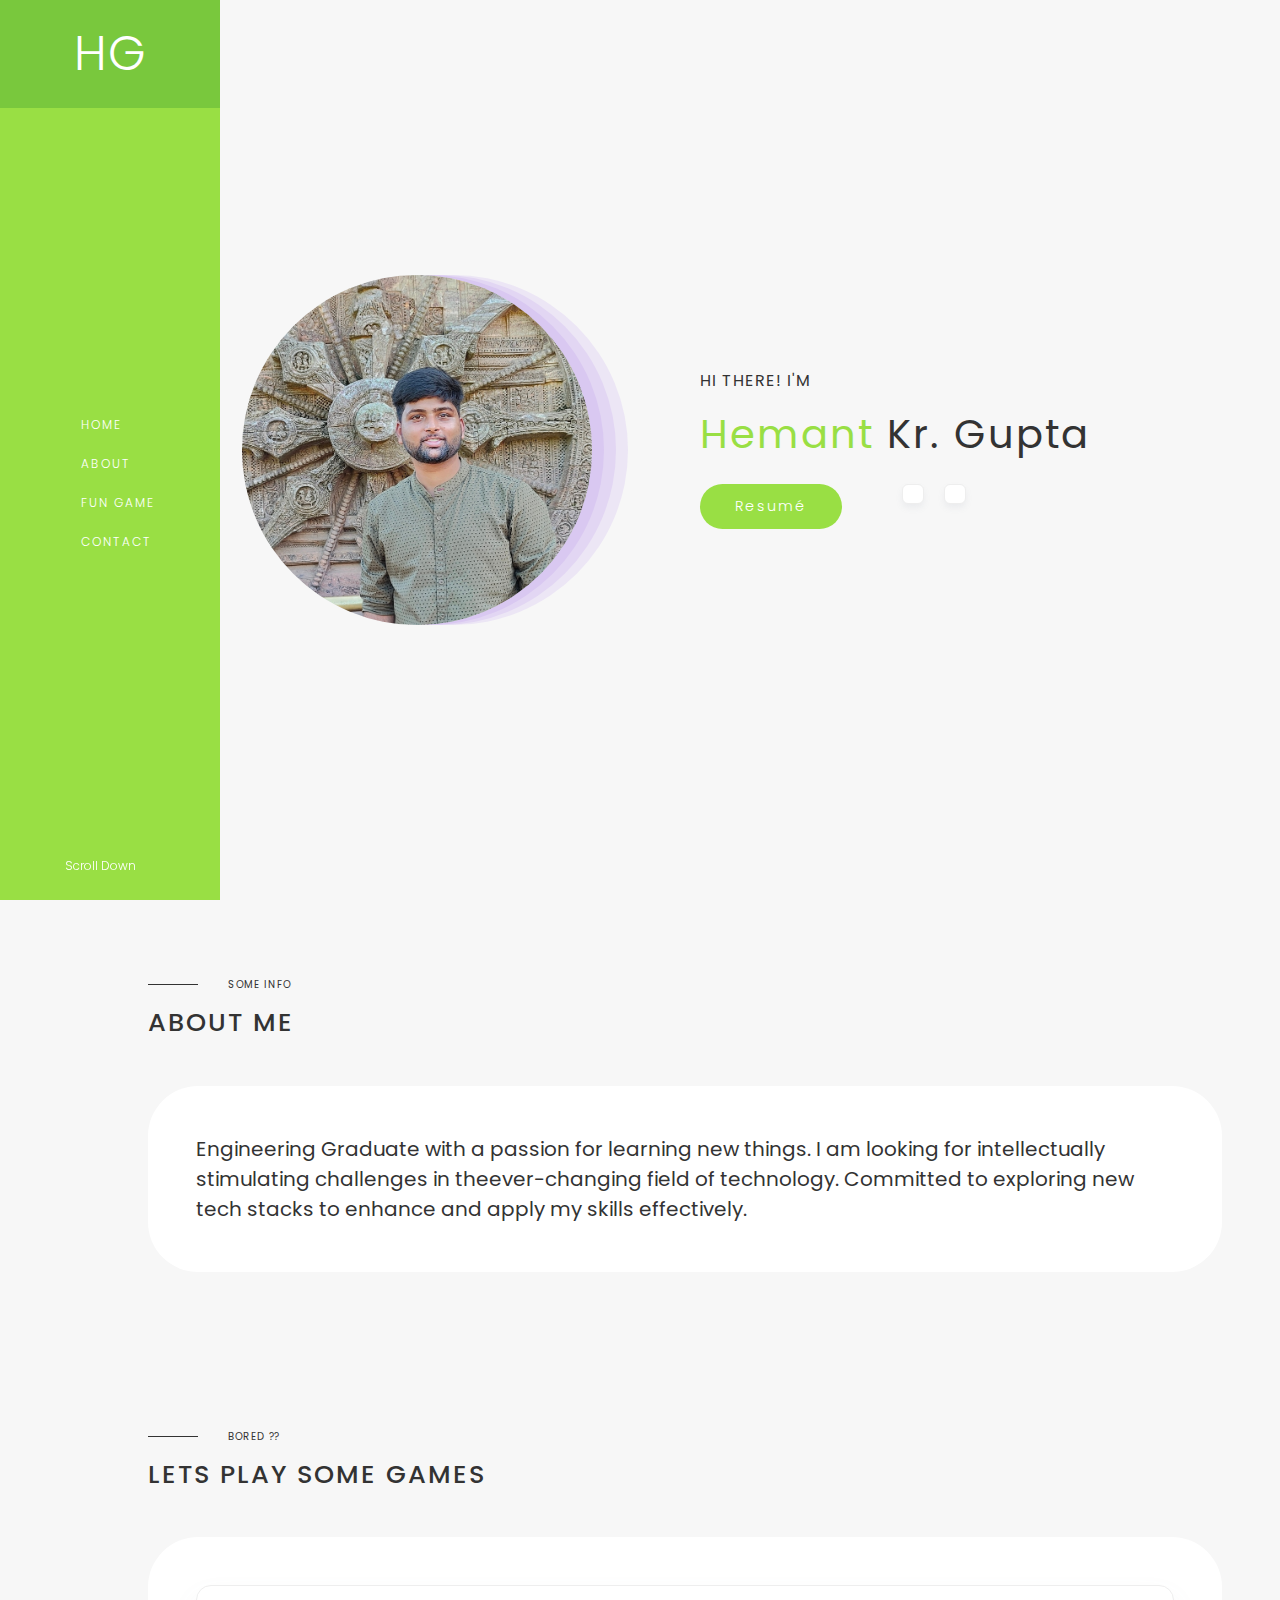
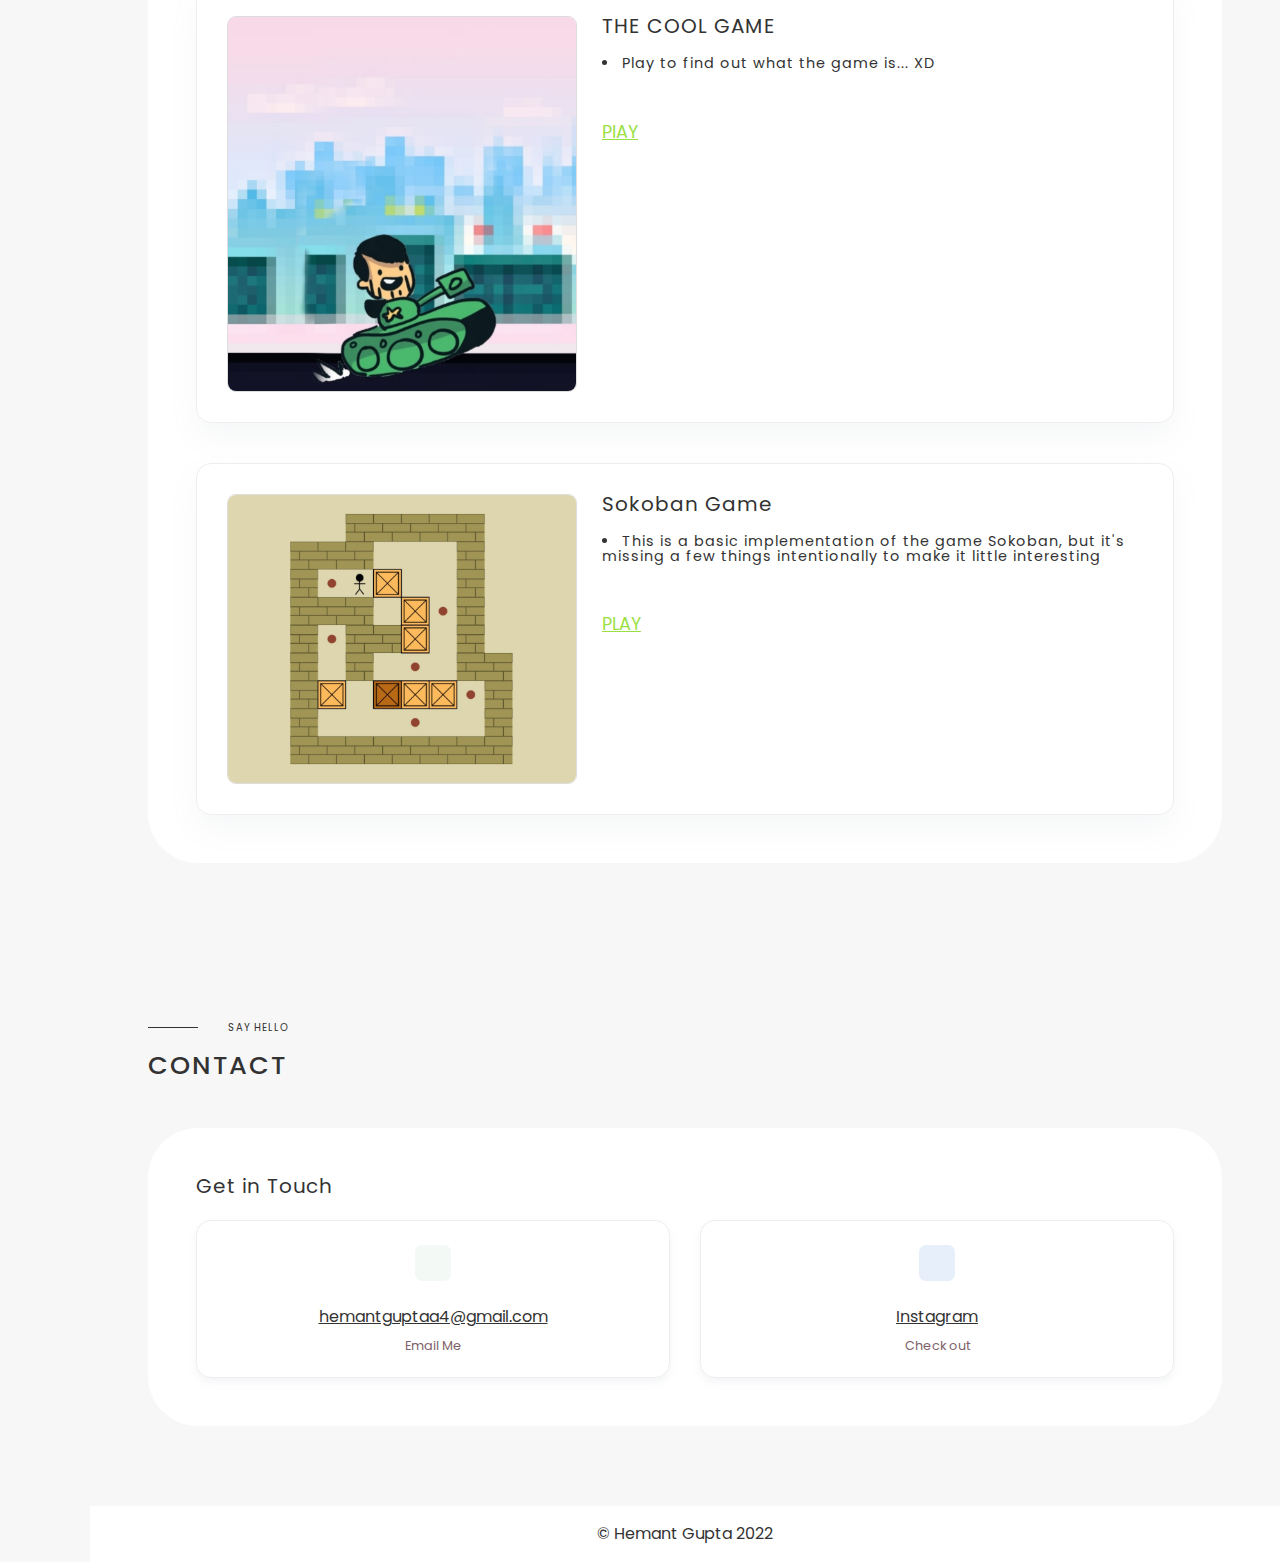
<file: index.html>
<!DOCTYPE html>
<html lang="en">
<head>
    <!-- Global site tag (gtag.js) - Google Analytics -->
    <script async src="https://www.googletagmanager.com/gtag/js?id=UA-177242401-1"></script>
    <script>
      window.dataLayer = window.dataLayer || [];
      function gtag(){dataLayer.push(arguments);}
      gtag('js', new Date());

      gtag('config', 'UA-177242401-1');
    </script>

    <meta charset="UTF-8">
    <meta name="viewport" content="width=device-width, initial-scale=1.0">
    <link rel="icon" href="icom.jpg" type="image/png">
    <title>Hemant's portfolio</title>
    <link href="https://fonts.googleapis.com/css2?family=Poppins:ital,wght@0,300;0,500;1,400&display=swap" rel="stylesheet">
    <link rel="stylesheet" href="https://cdn.lineicons.com/2.0/LineIcons.css">
    <link rel="stylesheet" href="style.css">
</head>

<body>
  <!-- Mobile menu button -->
  <div id="home" class="visuallyHidden"></div>
  <div class="menuButton" id="menuButton" tabindex=0>
    <div class="linesContainer">
      <span></span>
    </div>
  </div>
  <!-- Side menu -->
  <aside class="sideMenu sideMenuShow" id="sideMenu"> 
    <p class="logo"> HG </p>

    <nav>
      <ul class="navBar">
        <li class="homeNav">
          <a href="#home" class="navItem">
            <i class="lni lni-home"></i>
            <span class="navItemName">HOME</span>
          </a>
        </li>
        <li class="aboutNav">
          <a href="#about" class="navItem">
            <i class="lni lni-user"></i>
            <span class="navItemName">ABOUT</span>
          </a>
        </li>
        <li class="worksNav">
          <a href="#works" class="navItem">
            <i class="lni lni-game"></i>
            <span class="navItemName">FUN GAME</span>
          </a>
        </li>
        <li class="contactNav">
          <a href="#contact" class="navItem">
            <i class="lni lni-phone"></i>
            <span class="navItemName">CONTACT</span>
          </a>
        </li>
      </ul>
    </nav>

    <div class="scrollDown" id="scrollDown">
      <i class="lni lni-arrow-down"></i>
      <span class="navItemName scrollDownText">Scroll Down</span>
    </div>
  </aside>

  <!--Beginning of the wrapper -->
  <div class="outerWrapper"> 
    <div class="innerWrapper">
      <!-- Header -->
      <header>
        <div class="heroImageContainer">
          <img src="passport_pic.jpg" alt="A picture of Hemant Gupta">
        </div>
        <div class="heroDescription">
          <p class="greeting">HI THERE! I'M</p>
          <h1><span>Hemant</span> Kr. Gupta</h1>
          <div class="socialsResume">
            <a class="resumeLink" href="Hemant's_Resume_.pdf" alt="Hemant's resumé" target="_blank" rel="noopener noreferrer">Resumé</a>
            <ul class="socialsList">
              <li>
                <a href="https://www.linkedin.com/in/hemant-kumar-gupta/" target="_blank" rel="noopener noreferrer"><i class="lni lni-linkedin-original" aria-label="Link to my LinkedIn page."></i></a>
              </li>
              <li>
                <a href="https://github.com/hemantgupta4" target="_blank" rel="noopener noreferrer"><i class="lni lni-github-original" aria-label="Link to my GitHub page."></i></a>
              </li>
             
            </ul>
          </div>
        </div>
      </header>
      <!-- Beginning of Main -->
      <main>
        <!-- About Section -->
        <section class="aboutSection" id="about">
          <div class="sectionHead">
            <span>SOME INFO</span>
            <h2>ABOUT ME</h2>
          </div>
          
          <article class="aboutContainer sectionContainer">
            <p>Engineering Graduate with a passion for learning new things. I am looking for intellectually stimulating challenges in theever-changing field of technology. Committed to exploring new tech stacks to enhance and apply my skills effectively.</p>
          </article>
        </section>

<!-- Works Section -->
<section class="worksSection" id="works">
    <div class="sectionHead">
      <span>Bored ??</span>
      <h2>LETS PLAY SOME GAMES</h2>
    </div>

    <div class="worksContainer sectionContainer">

      <article class="workBox">
        <div class="workImageContainer">
          <img src="game.jpg" alt="THE COOL GAME">
        </div>
        <div class="workDescribeContainer">
          <h3>THE COOL GAME</h3>
          
          <ul>
            <h1></h1>
            <h1></h1>
            <li>Play to find out what the game is...  XD</li>
            <h1></h1>
          </ul>
          <div class="workLinks">
            <a href="cool_game/index.html" class="liveLink" target="_blank" rel="noopener noreferrer">PlAY</a>
            
          </div>
        </div>
      </article>

      <article class="workBox">
        <div class="workImageContainer">
          <img src="game2.jpg" alt="Sokoban Game">
        </div>
        <div class="workDescribeContainer">
          <h3>Sokoban Game</h3>
          
          <ul>
           
            <h1></h1>
            <li>This is a basic implementation of the game Sokoban, but it's missing a few things intentionally to make it little interesting</li>
           <h1></h1>
          </ul>
          <div class="workLinks">

            <a href="cool_game/game.html" class="Sokoban Game" target="_blank">PLAY</a>
            
          </div>
        </div>
      </article>

      

    </div>
  </section>

        <!-- Contact Section -->
        <section class="contactSection" id="contact">
          <div class="sectionHead">
            <span>SAY HELLO</span>
            <h2>CONTACT</h2>
          </div>

          <div class="contactContainer sectionContainer">
            <h3>Get in Touch</h3>
            <div class="contactTypes">
              <div class="flexContainer">
                <div class="typeBox">
                  <i class="lni lni-envelope"></i>
                  <a href="mailto:hemantguptaa4@gmail.com">hemantguptaa4@gmail.com</a>
                  <p>Email Me</p>
                </div>
              </div>
              <div class="flexContainer">
                <div class="typeBox">
                  <i class="lni lni-instagram"></i>
                  <a href="https://instagram.com/sight_o_phobic?igshid=ZDdkNTZiNTM= " target="_blank" rel="noopener noreferrer">Instagram</a>
                  <p>Check out</p>
                </div>
              </div>
            </div>
          </div> 

        </section>
      </main> <!-- End of Main -->
    </div>
    <!-- Footer -->
    <footer>
      <p>&copy; Hemant Gupta 2022</p>
    </footer>
   
  </div> <!-- End of the wrapper -->
  <script src="https://code.jquery.com/jquery-3.5.1.js" integrity="sha256-QWo7LDvxbWT2tbbQ97B53yJnYU3WhH/C8ycbRAkjPDc=" crossorigin="anonymous"></script>
  <script type="text/javascript" src="index.js"></script>
</body>
</html>
</file>
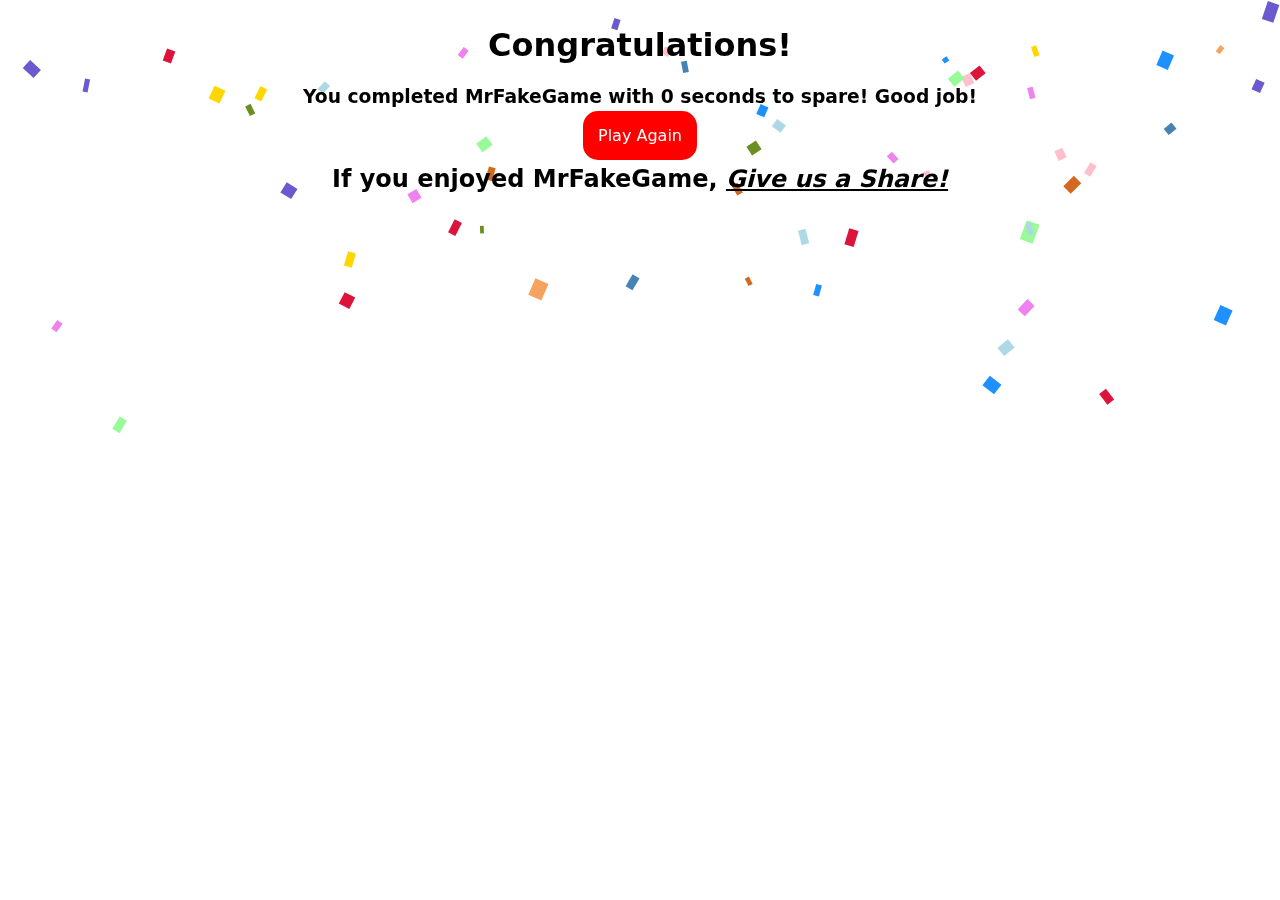
<file: cool_game/celebrate.html>
<!DOCTYPE html>
<html lang="en">

<head>
	<meta charset="UTF-8">
	<title>Success!</title>
	<style>
		body {
			margin: 0px;
			padding: 0px;
		}

		.overlay {
			position: absolute;
			left: 5px;
			right: 5px;
			top: 5px;
			padding: 0px;
			margin: 0px;
			text-align: center;
			font-family: '.Aqua Kana', system-ui, sans-serif;
			z-index: 100;
		}

		.play-again-btn {
			background-color: red;
			padding: 15px;
			color: white;
			border-radius: 15px;
			text-decoration: none;
		}

	</style>
	<script>
		var maxParticleCount = 150;
		var particleSpeed = 5;
		var startConfetti;
		var stopConfetti;
		var toggleConfetti;
		var removeConfetti;

		(function() {
			startConfetti = startConfettiInner;
			stopConfetti = stopConfettiInner;
			toggleConfetti = toggleConfettiInner;
			removeConfetti = removeConfettiInner;
			var colors = ["DodgerBlue", "OliveDrab", "Gold", "Pink", "SlateBlue", "LightBlue", "Violet", "PaleGreen", "SteelBlue", "SandyBrown", "Chocolate", "Crimson"]
			var streamingConfetti = false;
			var animationTimer = null;
			var particles = [];
			var waveAngle = 0;

			function resetParticle(particle, width, height) {
				particle.color = colors[(Math.random() * colors.length) | 0];
				particle.x = Math.random() * width;
				particle.y = Math.random() * height - height;
				particle.diameter = Math.random() * 10 + 5;
				particle.tilt = Math.random() * 10 - 10;
				particle.tiltAngleIncrement = Math.random() * 0.07 + 0.05;
				particle.tiltAngle = 0;
				return particle;
			}

			function startConfettiInner() {
				var width = window.innerWidth;
				var height = window.innerHeight;
				window.requestAnimFrame = (function() {
					return window.requestAnimationFrame ||
						window.webkitRequestAnimationFrame ||
						window.mozRequestAnimationFrame ||
						window.oRequestAnimationFrame ||
						window.msRequestAnimationFrame ||
						function(callback) {
							return window.setTimeout(callback, 16.6666667);
						};
				})();
				var canvas = document.getElementById("confetti-canvas");
				if (canvas === null) {
					canvas = document.createElement("canvas");
					canvas.setAttribute("id", "confetti-canvas");
					canvas.setAttribute("style", "display:block;z-index:999999;pointer-events:none");
					document.body.appendChild(canvas);
					canvas.width = width;
					canvas.height = height;
					window.addEventListener("resize", function() {
						canvas.width = window.innerWidth;
						canvas.height = window.innerHeight;
					}, true);
				}
				var context = canvas.getContext("2d");
				while (particles.length < maxParticleCount)
					particles.push(resetParticle({}, width, height));
				streamingConfetti = true;
				if (animationTimer === null) {
					(function runAnimation() {
						context.clearRect(0, 0, window.innerWidth, window.innerHeight);
						if (particles.length === 0)
							animationTimer = null;
						else {
							updateParticles();
							drawParticles(context);
							animationTimer = requestAnimFrame(runAnimation);
						}
					})();
				}
			}

			function stopConfettiInner() {
				streamingConfetti = false;
			}

			function removeConfettiInner() {
				stopConfetti();
				particles = [];
			}

			function toggleConfettiInner() {
				if (streamingConfetti)
					stopConfettiInner();
				else
					startConfettiInner();
			}

			function drawParticles(context) {
				var particle;
				var x;
				for (var i = 0; i < particles.length; i++) {
					particle = particles[i];
					context.beginPath();
					context.lineWidth = particle.diameter;
					context.strokeStyle = particle.color;
					x = particle.x + particle.tilt;
					context.moveTo(x + particle.diameter / 2, particle.y);
					context.lineTo(x, particle.y + particle.tilt + particle.diameter / 2);
					context.stroke();
				}
			}

			function updateParticles() {
				var width = window.innerWidth;
				var height = window.innerHeight;
				var particle;
				waveAngle += 0.01;
				for (var i = 0; i < particles.length; i++) {
					particle = particles[i];
					if (!streamingConfetti && particle.y < -15)
						particle.y = height + 100;
					else {
						particle.tiltAngle += particle.tiltAngleIncrement;
						particle.x += Math.sin(waveAngle);
						particle.y += (Math.cos(waveAngle) + particle.diameter + particleSpeed) * 0.5;
						particle.tilt = Math.sin(particle.tiltAngle) * 15;
					}
					if (particle.x > width + 20 || particle.x < -20 || particle.y > height) {
						if (streamingConfetti && particles.length <= maxParticleCount)
							resetParticle(particle, width, height);
						else {
							particles.splice(i, 1);
							i--;
						}
					}
				}
			}
		})();

	</script>
</head>

<body>
	<div class="overlay">
		<h1>Congratulations!</h1>
		<h3>You completed MrFakeGame with <span id="seconds">0</span> seconds to spare! Good job!</h3>
		<a href="./" class="play-again-btn">Play Again</a>
		<h2>If you enjoyed MrFakeGame, <u><i>Give us a Share!</i></u></h2>
		<script>
			function getParameterByName(name, url = window.location.href) {
				name = name.replace(/[\[\]]/g, '\\$&');
				var regex = new RegExp('[?&]' + name + '(=([^&#]*)|&|#|$)'),
					results = regex.exec(url);
				if (!results) return null;
				if (!results[2]) return '';
				return decodeURIComponent(results[2].replace(/\+/g, ' '));
			}
			window.onload = function() {
				document.getElementById('seconds').innerHTML = Number(getParameterByName('s'));
				startConfetti();
			}

		</script>
	</div>
</body>

</html>
</file>
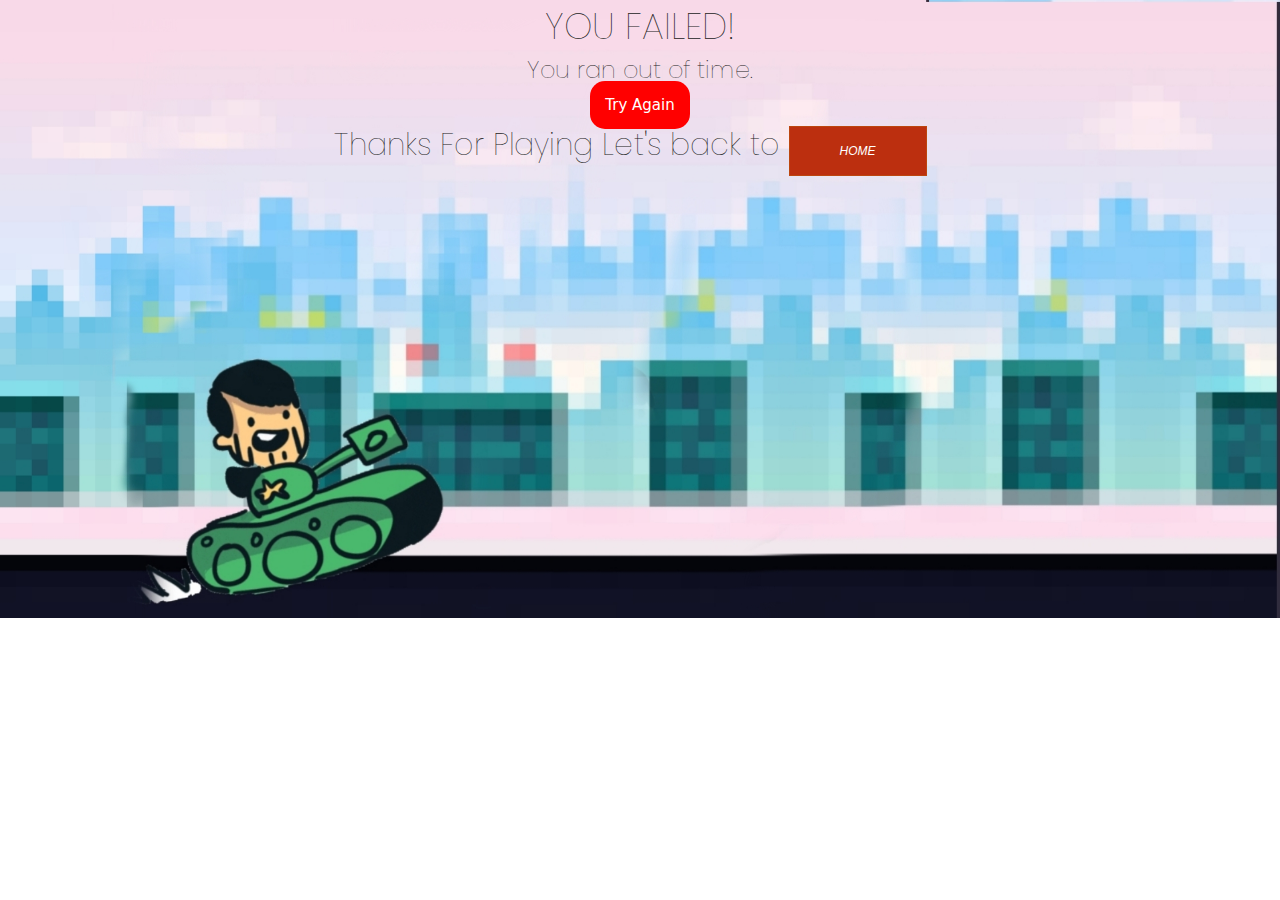
<file: cool_game/fail.html>
<!DOCTYPE html>
<html lang="en">

<head>
	<meta charset="UTF-8">
	<title>YOU FAILED!</title>
	<link rel="icon" href="dot.jpg" type="image/png">
  <link rel="stylesheet" href="bootstrap.css">
  <link rel="stylesheet" href="style.css">
	<style>
		body {
			background-image: url(bg.jpg);
            background-repeat: no-repeat;
            background-size: cover;
			margin: 0px;
			padding: 0px;
		}

		.overlay {
			position: absolute;
			left: 5px;
			right: 5px;
			top: 5px;
			padding: 0px;
			margin: 0px;
			text-align: center;
			font-family: '.Aqua Kana', system-ui, sans-serif;
			z-index: 100;
		}

		.play-again-btn {
			background-color: red;
			padding: 15px;
			color: white;
			border-radius: 15px;
			text-decoration: none;
		}

	</style>
</head>

<body>
	<div class="overlay">
		<h1>YOU FAILED!</h1>
		<h1></h1>
		<h3>You ran out of time.</h3>
		<h1></h1>
		<a href="./" class="play-again-btn">Try Again</a>
		<h1></h1>
		<h2>Thanks For Playing Let's back to <u><i><a class="primary_btn mr-20" href="../index.html">HOME</a></i></u></h2>
	</div>
</body>

</html>
</file>
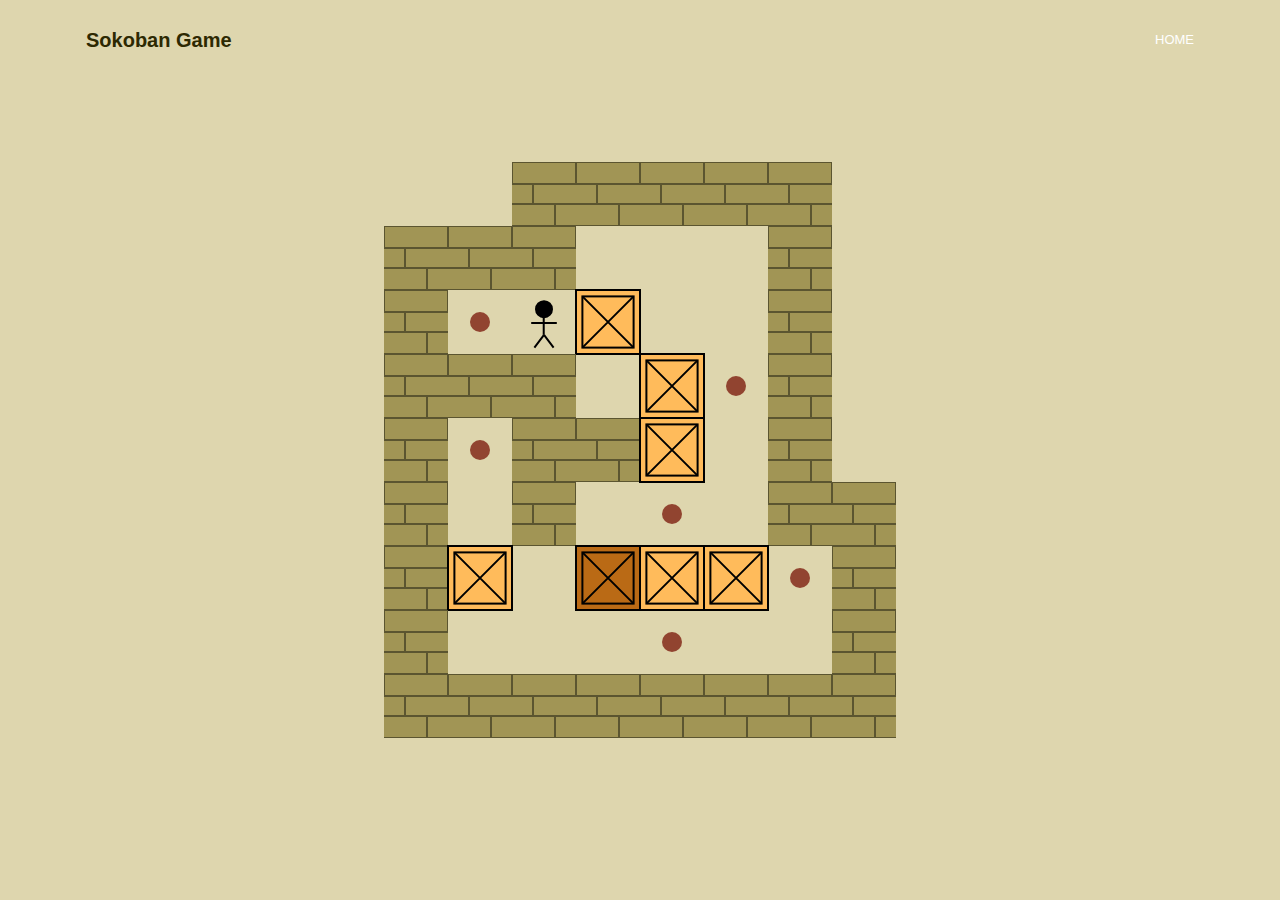
<file: cool_game/game.html>
<!DOCTYPE html>
<html>
<head>
  <title>Sokoban Game</title>
  <meta charset="UTF-8">
  <link rel="icon" href="../game2.jpg" type="image/png">
  <link rel="stylesheet" href="bootstrap.css">
  <link rel="stylesheet" href="style.css">
  <style>
  html, body {
    height: 100%;
    margin: 0;
  }

  body {
    background: #ded6ae;
    display: flex;
    align-items: center;
    justify-content: center;
  }
  </style>
</head>
<body>
    <header class="header_area">
        <div class="main_menu">
          <div class="container">
            <nav class="navbar navbar-expand-lg navbar-light">
              <div class="container">
                <a class="navbar-brand logo_h" href="index.html" style="color:rgb(45, 41, 2);font-size:20px;font-weight:bold;">Sokoban Game</a>
                <button class="navbar-toggler" type="button" data-toggle="collapse" data-target="#navbarSupportedContent" aria-controls="navbarSupportedContent" aria-expanded="false" aria-label="Toggle navigation">
                  <span class="icon-bar"></span>
                  <span class="icon-bar"></span>
                  <span class="icon-bar"></span>
                </button>
                <div class="collapse navbar-collapse offset" id="navbarSupportedContent">
                  <ul class="nav navbar-nav menu_nav ml-auto">
                    
                    <li class="nav-item"><a class="nav-link" href="../index.html">HOME</a></li>
                    
                  </ul>
                </div>
              </div>
            </nav>
          </div>
        </div>
      </header>
<canvas width="400" height="400" id="game"></canvas>
<script>
const canvas = document.getElementById('game');
const context = canvas.getContext('2d');

const grid = 64;

// create a new canvas and draw the wall image. then we can use this
// canvas to draw the images later on
const wallCanvas = document.createElement('canvas');
const wallCtx = wallCanvas.getContext('2d');
wallCanvas.width = wallCanvas.height = grid;

wallCtx.fillStyle = '#5b5530';
wallCtx.fillRect(0, 0, grid, grid);
wallCtx.fillStyle = '#a19555';

// 1st row brick
wallCtx.fillRect(1, 1, grid - 2, 20);

// 2nd row bricks
wallCtx.fillRect(0, 23, 20, 18);
wallCtx.fillRect(22, 23, 42, 18);

// 3rd row bricks
wallCtx.fillRect(0, 43, 42, 20);
wallCtx.fillRect(44, 43, 20, 20);

// the direction to move the player each frame. we'll use change in
// direction so "row: 1" means move down 1 row, "row: -1" means move
// up one row, etc.
let playerDir = { row: 0, col: 0 };
let playerPos = { row: 0, col: 0 };  // player position in the 2d array
let rAF = null;  // keep track of the animation frame so we can cancel it
let width = 0;  // find the largest row and use that as the game width

// create a mapping of object types using the sok file format
// @see http://www.sokobano.de/wiki/index.php?title=Level_format
const types = {
  wall: '#',
  player: '@',
  playerOnGoal: '+',
  block: '$',
  blockOnGoal: '*',
  goal: '.',
  empty: ' '
};

// a sokoban level using the sok file format
const level1 = `
  #####
###   #
#.@$  #
### $.#
#.##$ #
# # . ##
#$ *$$.#
#   .  #
########
`;

// keep track of what is in every cell of the game using a 2d array
const cells = [];

// use each line of the level as the row (remove empty lines)
level1.split('\n')
  .filter(rowData => !!rowData)
  .forEach((rowData, row) => {
    cells[row] = [];

    if (rowData.length > width) {
      width = rowData.length;
    }

    // use each character of the level as the col
    rowData.split('').forEach((colData, col) => {
      cells[row][col] = colData;

      if (colData === types.player || colData === types.playerOnGoal) {
        playerPos = { row, col };
      }
    });
});

// update the size of the canvas to the level size
canvas.width = width * grid;
canvas.height = cells.length * grid;

// move an entity from one cell to another
function move(startPos, endPos) {
  const startCell = cells[startPos.row][startPos.col];
  const endCell = cells[endPos.row][endPos.col];

  const isPlayer = startCell === types.player || startCell === types.playerOnGoal;

  // first remove then entity from its current cell
  switch(startCell) {

    // if the start cell is the player or a block (no goal)
    // then leave empty
    case types.player:
    case types.block:
      cells[startPos.row][startPos.col] = types.empty;
      break;

    // if the start cell has a goal then leave a goal
    case types.playerOnGoal:
    case types.blockOnGoal:
      cells[startPos.row][startPos.col] = types.goal;
      break;
  }

  // then move then entity into the new cell
  switch(endCell) {

    // if the end cell is empty, add the block or player
    case types.empty:
      cells[endPos.row][endPos.col] = isPlayer ? types.player : types.block;
      break;

    // if the cell has a goal then make sure to preserve the goal
    case types.goal:
      cells[endPos.row][endPos.col] = isPlayer ? types.playerOnGoal : types.blockOnGoal;
      break;
  }
}

// show the win screen
function showWin() {
  cancelAnimationFrame(rAF);

  context.fillStyle = 'black';
  context.globalAlpha = 0.75;
  context.fillRect(0, canvas.height / 2 - 30, canvas.width, 60);

  context.globalAlpha = 1;
  context.fillStyle = 'white';
  context.font = '36px monospace';
  context.textAlign = 'center';
  context.textBaseline = 'middle';
  context.fillText('YOU WIN!', canvas.width / 2, canvas.height / 2);
}

// game loop
function loop() {
  rAF = requestAnimationFrame(loop);
  context.clearRect(0,0,canvas.width,canvas.height);

  // check to see if the player can move in the desired direction
  const row = playerPos.row + playerDir.row;
  const col = playerPos.col + playerDir.col;
  const cell = cells[row][col];
  switch(cell) {

    // allow the player to move into empty or goal cells
    case types.empty:
    case types.goal:
      move(playerPos, { row, col });

      playerPos.row = row;
      playerPos.col = col;
      break;

    // don't allow the player to move into a wall cell
    case types.wall:
      break;

    // only allow the player to move into a block cell if the cell
    // after the block is empty or a goal
    case types.block:
    case types.blockOnGoal:
      const nextRow = row + playerDir.row;
      const nextCol = col + playerDir.col;
      const nextCell = cells[nextRow][nextCol];

      if (nextCell === types.empty || nextCell === types.goal) {
        // move the block first, then the player
        move({ row, col }, { row: nextRow, col: nextCol });
        move(playerPos, { row, col });

        playerPos.row = row;
        playerPos.col = col;
      }
      break;
  }

  // reset player dir after checking move
  playerDir = { row: 0, col: 0 };

  // check to see if all blocks are on goals
  let allBlocksOnGoals = true;

  // draw the board. because multiple things can be drawn on the same
  // cell we shouldn't use a switch as that would only allow us to draw
  // a single thing per cell
  context.strokeStyle = 'black';
  context.lineWidth = 2;
  for (let row = 0; row < cells.length; row++) {
    for (let col = 0; col < cells[row].length; col++) {
      const cell = cells[row][col];

      if (cell === types.wall) {
        context.drawImage(wallCanvas, col * grid, row * grid);
      }

      if (cell === types.block || cell === types.blockOnGoal) {
        if (cell === types.block) {
          context.fillStyle = '#ffbb5b';

          // block is not on goal
          allBlocksOnGoals = false;
        }
        else {
          context.fillStyle = '#ba6a15';
        }

        context.fillRect(col * grid, row * grid, grid, grid);
        context.strokeRect(col * grid, row * grid, grid, grid);
        context.strokeRect((col + 0.1) * grid, (row + 0.1) * grid, grid - (0.2 * grid), grid - (0.2 * grid));

        // X
        context.beginPath();
        context.moveTo((col + 0.1) * grid, (row + 0.1) * grid);
        context.lineTo((col + 0.9) * grid, (row + 0.9) * grid);
        context.moveTo((col + 0.9) * grid, (row + 0.1) * grid);
        context.lineTo((col + 0.1) * grid, (row + 0.9) * grid);
        context.stroke();
      }

      if (cell === types.goal || cell === types.playerOnGoal) {
        context.fillStyle = '#914430';
        context.beginPath();
        context.arc((col + 0.5) * grid, (row + 0.5) * grid, 10, 0, Math.PI * 2);
        context.fill();
      }

      if (cell === types.player || cell === types.playerOnGoal) {
        context.fillStyle = 'black';
        context.beginPath();

        // head
        context.arc((col + 0.5) * grid, (row + 0.3) * grid, 8, 0, Math.PI * 2);
        context.fill();
        // body
        context.fillRect((col + 0.48) * grid, (row + 0.3) * grid, 2, grid/ 2.5 );
        // arms
        context.fillRect((col + 0.3) * grid, (row + 0.5) * grid, grid / 2.5, 2);
        // legs
        context.moveTo((col + 0.5) * grid, (row + 0.7) * grid);
        context.lineTo((col + 0.65) * grid, (row + 0.9) * grid);
        context.moveTo((col + 0.5) * grid, (row + 0.7) * grid);
        context.lineTo((col + 0.35) * grid, (row + 0.9) * grid);
        context.stroke();
      }
    }
  }

  if (allBlocksOnGoals) {
    showWin();
  }
}

// listen to keyboard events to move the snake
document.addEventListener('keydown', function(e) {
  playerDir = { row: 0, col: 0};

  // left arrow key
  if (e.which === 37) {
    playerDir.col = -1;
  }
  // up arrow key
  else if (e.which === 38) {
    playerDir.row = -1;
  }
  // right arrow key
  else if (e.which === 39) {
    playerDir.col = 1;
  }
  // down arrow key
  else if (e.which === 40) {
    playerDir.row = 1;
  }
});

// start the game
requestAnimationFrame(loop);
</script>

</body>

</html>
</file>
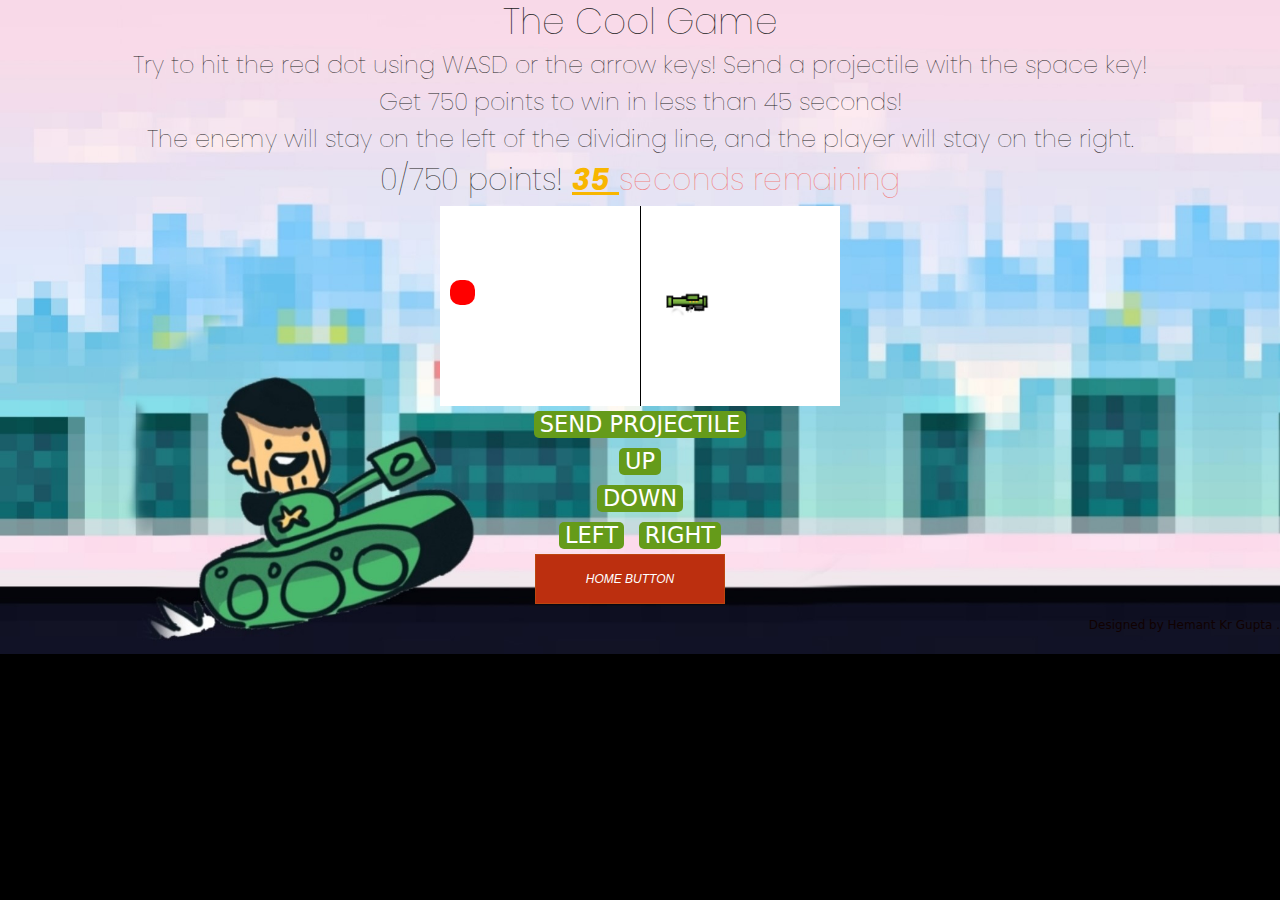
<file: cool_game/play.html>
<!DOCTYPE html>
<html lang="en">

<head>
	<meta charset="UTF-8" />
	<meta name="viewport" content="width=device-width, user-scalable=no, initial-scale=1.0, maximum-scale=1.0, minimum-scale=1.0" />
    <meta name="viewport" content="width=device-width, user-scalable=no">
	<meta http-equiv="X-UA-Compatible" content="ie=edge" />
	<title>The Cool Game</title>
	<link rel="icon" href="dot.jpg" type="image/png">
  <link rel="stylesheet" href="bootstrap.css">
  <link rel="stylesheet" href="style.css">
	
	<style>
		body {
			background-color: black;
			background-image: url(background2.jpg);
            background-repeat: no-repeat;
            background-size: cover;
			color: rgb(16, 1, 1);
			font-family: system-ui;
			text-align: center;
			margin: auto;
			vertical-align: center;
              touch-action: manipulation;

		}

		.world {
			width: 400px;
			height: 200px;
			overflow: hidden;
			position: relative;
			background-color: white;
			margin: auto;
		}

		.player.self {
			position: absolute;
			width: 45px;
			height: 45px;
			top: 75px;
			left: 225px;
			transition: 0.125s;
		}

		.projectile {
			position: absolute;
			height: 10px;
			width: 10px;
			top: -100px;
			left: -100px;
			opacity: 0%;
		}

		.enemy {
			height: 25px;
			width: 25px;
			background-color: rgb(255, 0, 0);
			position: absolute;
			border-radius: 10px;
			transition: 0.125s;
		}

		.control-btn button {
			background-color: white;
			font-size: 1.5em;
            border-radius: 5px;
            background-color: rgb(101, 155, 26);
            color: white;
            border: none;
            margin: 5px;
            user-select: none;
            -webkit-user-select: none;
            -moz-user-select: none;
            -apple-user-select: none;
            -ms-user-select: none;
            ms-user-select: none;
		}
        .line {
            background: black;
            position: absolute;
            left: 200px;
            top: 0px;
            height: 100%;
            border-right: 1px solid black;
        }
	</style>
</head>

<body>
	
	<h1>The Cool Game</h1>
	<h3>Try to hit the red dot using WASD or the arrow keys! Send a projectile with the space key!</h3>
	<H3> Get 750 points to win in less than 45 seconds!</H3>
	<h3> The enemy will stay on the left of the dividing line, and the player will stay on the right.</h3>
	<h2>
		<span id="points">0</span>/750 points!
		<span style="color: lightcoral;">
			<u>
				<i><span id="time" style="font-weight: 700;">35</span></i>
			</u>
			seconds remaining
		</span>
	</h2>
	<noscript>
		<h3>JavaScript is required to play The Cool Game.</h3>
	</noscript>
	<div class="world" id="world">
        <div class="line"></div>
		<img src="dot.jpg" alt="•" class="self player" draggable="false" id="player" />
		<img src="dot.jpg" alt="*" class="projectile box" draggable="false" id="p" />
		<div class="enemy box" id="enemy1"></div>
	</div>
    <div class="control-btn">
        <button onclick="send()">SEND PROJECTILE</button>
        <br>
        <button onmousedown="ups()" onmouseup="upe()" ontouchdown="ups()" ontouchup="upe()" onclick="up()">UP</button>
        <br>
        <!--FN NAME + s (start) | e (end) () e.g. downs() and downe() for down start and down end-->
        <button onmousedown="downs()" onmouseup="downe()" ontouchdown="downs()" ontouchup="downe()" onclick="down()">DOWN</button>
        <br>
        <button onmousedown="lefts()" onmouseup="lefte()" ontouchdown="lefts()" ontouchup="lefte()" onclick="left()">LEFT</button>
        <button onmousedown="rights()" onmouseup="righte()" ontouchdown="rights()" ontouchup="righte()" onclick="right()">RIGHT</button>
		<h2> <u><i><a class="primary_btn mr-20" href="index.html">HOME Button</a></i></u></h2>
    </div>
	<script>
		var times = 0;
		var boxes = document.querySelectorAll(".box");
		var sremaining = 45;
		setInterval(function() {
			sremaining--;
			document.getElementById('time').innerHTML = Number(sremaining);
			if (sremaining <= 0) {
				window.location.href = 'fail.html';
			}
		}, 1000);
		boxes.forEach(function(el) {
			if (el.addEventListener) {
				el.addEventListener("click", clickHandler);
			} else {
				el.attachEvent("onclick", clickHandler);
			}
		});

		var detectOverlap = (function() {
			function getPositions(elem) {
				var pos = elem.getBoundingClientRect();
				return [
					[pos.left, pos.right],
					[pos.top, pos.bottom],
				];
			}

			function comparePositions(p1, p2) {
				var r1, r2;
				if (p1[0] < p2[0]) {
					r1 = p1;
					r2 = p2;
				} else {
					r1 = p2;
					r2 = p1;
				}
				return r1[1] > r2[0] || r1[0] === r2[0];
			}

			return function(a, b) {
				var pos1 = getPositions(a),
					pos2 = getPositions(b);
				return comparePositions(pos1[0], pos2[0]) && comparePositions(pos1[1], pos2[1]);
			};
		})();

		function clickHandler(e) {
			var elem = e.target,
				elems = document.querySelectorAll(".box"),
				elemList = Array.prototype.slice.call(elems),
				within = elemList.indexOf(elem),
				touching = [];
			if (within !== -1) {
				elemList.splice(within, 1);
			}
			for (var i = 0; i < elemList.length; i++) {
				if (detectOverlap(elem, elemList[i])) {
					touching.push(elemList[i].id);
				}
			}
			if (touching.length) {
				var tlog = elem.id + " touches " + touching.join(" and ") + ".";
				if ((tlog = "enemy1 touches p.")) {
					times++;
					document.getElementById("points").innerHTML = times;
					if (times >= 750) {
						window.location.href = "celebrate.html?s=" + sremaining;
					}
				}
			}
		}

		function outerHeight(el) {
			var height = el.offsetHeight;
			var style = getComputedStyle(el);

			height += parseInt(style.marginTop) + parseInt(style.marginBottom);
			return height;
		}

		function outerWidth(el) {
			var width = el.offsetWidth;
			var style = el.currentStyle || getComputedStyle(el);

			width += parseInt(style.marginLeft) + parseInt(style.marginRight);
			return width;
		}

		function checkTouch(div1, div2) {
			let d1Offset = window.innerWidth - div1.getBoundingClientRect().right;

			let d1Height = outerHeight(div1);
			let d1Width = outerWidth(div1);
			let d1Top = d1Offset.top + d1Height;
			let d1Left = d1Offset.left + d1Width;

			let d2Offset = window.innerWidth - div2.getBoundingClientRect().right;
			let d2Height = outerHeight(div2);
			let d2Width = outerWidth(div2);
			let d2Top = d2Offset.top + d2Height;
			let d2Left = d2Offset.left + d2Width;

			return !(d1Top < d2Offset.top || d1Offset.top > d2Top || d1Left < d2Offset.left || d1Offset.left > d2Left);
		}

		var leftn = 225;
		var topn = 75;
		var p = document.getElementById("player");
		var world = document.getElementById("world");
		var projactive = false;

		var e1left = 30;
		var e1top = 80;
		var e1 = document.getElementById("enemy1");
        //Interval (settimeout, setinterval) - Direction + t (timeout) e.g. leftt for left timeout.
        var leftt;
        var rightt;
        var downt;
        var upt;
        //ms = M ovement S peed (movement speed in ms)
        var ms = 100;
        function ups() {
            upt = setInterval(function() {
                up()
            }, ms);
        }
        function upe() {
            clearInterval(upt);
        }
        function downs() {
            downt = setInterval(function() {
                down()
            }, ms);
        }
        function downe() {
            clearInterval(downt);
        }
        function lefts() {
            leftt = setInterval(function() {
                left()
            }, ms);
        }
        function lefte() {
            clearInterval(leftt);
        }
        function rights() {
            rightt = setInterval(function() {
                right()
            }, ms);
        }
        function righte() {
            clearInterval(rightt);
        }
function up() {
    if (topn <= 0) {
					topn = 0;
				} else {
					topn -= 5;
				}
				p.style.top = topn + "px";
}
function down() {
    if (topn >= 175) {
					topn = 175;
				} else {
					topn += 5;
				}
				p.style.top = topn + "px";
}
function left() {
    if (leftn <= 200) {
					leftn = 200;
				} else {
					leftn -= 5;
				}
				p.style.left = leftn + "px";
}
function right() {
    if (leftn >= 375) {
					leftn = 375;
				} else {
					leftn += 5;
				}
				p.style.left = leftn + "px";
}
function send() {
    if (projactive == false) {
					var leftn2 = leftn - 2;
					var r = document.getElementById("p");
					r.style.opacity = "100%";
					r.style.top = topn + "px";
					projactive = true;
					var ri2 = setInterval(function() {
						leftn2 -= 2;
						r.style.left = leftn2 + "px";
						document.getElementById("enemy1").click();
						document.getElementById("p").click();

						if (leftn2 <= 0) {
							clearInterval(ri2);
							projactive = false;
							r.style.opacity = "0%";
						}
					}, 0.001);
				}
}
		window.onkeydown = function(e) {
			if (e.keyCode == 38 || e.keyCode == 87) {
				up()
			}
			if (e.keyCode == 40 || e.keyCode == 83) {
				down()
			}
			if (e.keyCode == 37 || e.keyCode == 65) {
				left()
			}
			if (e.keyCode == 39 || e.keyCode == 68) {
				right()
			}

			if (e.keyCode == 32) {
				send()
			}
		};

		function randNum(min, max) {
			min = Math.ceil(min);
			max = Math.floor(max);
			return Math.floor(Math.random() * (max - min + 1)) + min;
		}
		setInterval(function() {
			e1left = randNum(e1left - 15, e1left + 15);
			e1top = randNum(e1top - 15, e1top + 15);
			if (e1left > 160) {
				e1left = 150;
			} else if (e1left < 0) {
				e1left = 10;
			}

			if (e1top > 200) {
				e1top = 190;
			} else if (e1top < 0) {
				e1top = 10;
			}
			e1.style.left = e1left + "px";
			e1.style.top = e1top + "px";
		}, 50);

	</script>
	 
	 <p align ="right"><small>Designed by Hemant Kr Gupta        .</p>
</body>

</html>
</file>
<file: style.css>
a, abbr, acronym, address, applet, article, aside, audio, b, big, blockquote, body, canvas, caption, center, cite, code, dd, del, details, dfn, div, dl, dt, em, embed, fieldset, figcaption, figure, footer, form, h1, h2, h3, h4, h5, h6, header, hgroup, html, i, iframe, img, ins, kbd, label, legend, li, mark, menu, nav, object, ol, output, p, pre, q, ruby, s, samp, section, small, span, strike, strong, sub, summary, sup, table, tbody, td, tfoot, th, thead, time, tr, tt, u, ul, var, video {
    margin: 0;
    padding: 0;
    border: 0;
    font-size: 100%;
    font: inherit;
    vertical-align: baseline;
  }
  
  article, aside, details, figcaption, figure, footer, header, hgroup, menu, nav, section {
    display: block;
  }
  
  body {
    line-height: 1;
  }
  
  ol, ul {
    list-style: none;
  }
  
  blockquote, q {
    quotes: none;
  }
  
  blockquote:after, blockquote:before, q:after, q:before {
    content: '';
    content: none;
  }
  
  table {
    border-collapse: collapse;
    border-spacing: 0;
  }
  
  input[type=search]::-webkit-search-cancel-button, input[type=search]::-webkit-search-decoration, input[type=search]::-webkit-search-results-button, input[type=search]::-webkit-search-results-decoration {
    -webkit-appearance: none;
    -moz-appearance: none;
  }
  
  input[type=search] {
    -webkit-appearance: none;
    -moz-appearance: none;
    -webkit-box-sizing: content-box;
    box-sizing: content-box;
  }
  
  textarea {
    overflow: auto;
    vertical-align: top;
    resize: vertical;
  }
  
  audio, canvas, video {
    display: inline-block;
    max-width: 100%;
  }
  
  audio:not([controls]) {
    display: none;
    height: 0;
  }
  
  [hidden] {
    display: none;
  }
  
  html {
    font-size: 100%;
    -webkit-text-size-adjust: 100%;
    -ms-text-size-adjust: 100%;
  }
  
  a:focus {
    outline: thin dotted;
  }
  
  a:active, a:hover {
    outline: 0;
  }
  
  img {
    border: 0;
    -ms-interpolation-mode: bicubic;
  }
  
  figure {
    margin: 0;
  }
  
  form {
    margin: 0;
  }
  
  fieldset {
    border: 1px solid silver;
    margin: 0 2px;
    padding: .35em .625em .75em;
  }
  
  legend {
    border: 0;
    padding: 0;
    white-space: normal;
  }
  
  button, input, select, textarea {
    font-size: 100%;
    margin: 0;
    vertical-align: baseline;
  }
  
  button, input {
    line-height: normal;
  }
  
  button, select {
    text-transform: none;
  }
  
  button, html input[type=button], input[type=reset], input[type=submit] {
    -webkit-appearance: button;
    cursor: pointer;
  }
  
  button[disabled], html input[disabled] {
    cursor: default;
  }
  
  input[type=checkbox], input[type=radio] {
    -webkit-box-sizing: border-box;
            box-sizing: border-box;
    padding: 0;
  }
  
  input[type=search] {
    -webkit-appearance: textfield;
    -webkit-box-sizing: content-box;
    box-sizing: content-box;
  }
  
  input[type=search]::-webkit-search-cancel-button, input[type=search]::-webkit-search-decoration {
    -webkit-appearance: none;
  }
  
  button::-moz-focus-inner, input::-moz-focus-inner {
    border: 0;
    padding: 0;
  }
  
  textarea {
    overflow: auto;
    vertical-align: top;
  }
  
  table {
    border-collapse: collapse;
    border-spacing: 0;
  }
  
  button, html, input, select, textarea {
    color: #222;
  }
  
  ::-moz-selection {
    background: #b3d4fc;
    text-shadow: none;
  }
  
  ::selection {
    background: #b3d4fc;
    text-shadow: none;
  }
  
  img {
    vertical-align: middle;
  }
  
  fieldset {
    border: 0;
    margin: 0;
    padding: 0;
  }
  
  textarea {
    resize: vertical;
  }
  
  .chromeframe {
    margin: .2em 0;
    background: #ccc;
    color: #000;
    padding: .2em 0;
  }
  
  .clearfix:after {
    visibility: hidden;
    display: block;
    font-size: 0;
    content: '';
    clear: both;
    height: 0;
  }
  
  * {
    -webkit-box-sizing: border-box;
    box-sizing: border-box;
  }
  
  .visuallyHidden:not(:focus):not(:active) {
    position: absolute;
    width: 1px;
    height: 1px;
    margin: -1px;
    border: 0;
    padding: 0;
    white-space: nowrap;
    -webkit-clip-path: inset(100%);
            clip-path: inset(100%);
    clip: rect(0 0 0);
    overflow: hidden;
  }
  
  .srOnly {
    position: absolute;
    width: 1px;
    height: 1px;
    margin: -1px;
    border: 0;
    padding: 0;
    white-space: nowrap;
    -webkit-clip-path: inset(100%);
            clip-path: inset(100%);
    clip: rect(0 0 0 0);
    overflow: hidden;
  }
  
  body {
    font-family: 'Poppins', sans-serif;
    font-size: 125%;
    background: #f7f7f7;
    display: -webkit-box;
    display: -ms-flexbox;
    display: flex;
    color: #333;
    position: relative;
  }
  
  a {
    text-decoration: none;
    color: white;
  }
  
  section {
    padding: 80px 0;
  }
  
  .outerWrapper {
    width: calc(100% - 90px);
    margin-left: 90px;
    overflow: hidden;
  }
  
  .innerWrapper {
    padding: 0 33px;
    max-width: 1140px;
    margin: 0 auto;
  }
  
  .sectionContainer {
    background-color: white;
    border-radius: 50px;
    padding: 48px;
  }
  
  .sectionHead {
    margin-bottom: 50px;
  }
  
  .sectionHead span {
    padding-bottom: 20px;
    display: block;
    font-size: 10px;
    text-transform: uppercase;
    position: relative;
    padding-left: 80px;
    letter-spacing: 1px;
  }
  
  .sectionHead span::before {
    content: "";
    position: absolute;
    left: 0;
    top: 4px;
    width: 50px;
    height: 1px;
    background: #333;
  }
  
  .sectionHead h2 {
    font-weight: 500;
    letter-spacing: 2px;
    font-size: 1.6rem;
  }
  
  .techStack {
    color: #99df44;
  }
  
  .menuButton {
    cursor: pointer;
    position: fixed;
    height: 30px;
    width: 35px;
    padding: 10px;
    top: 35px;
    right: 25px;
    z-index: 20;
    display: none;
  }
  
  .menuButton:focus {
    border: 2px solid #99df44;
  }
  
  .menuButton .linesContainer {
    position: relative;
  }
  
  .menuButton .linesContainer span, .menuButton .linesContainer span:before, .menuButton .linesContainer span:after {
    border-radius: 5px;
    width: 25px;
    height: 2px;
    background-color: black;
    position: absolute;
    display: block;
    content: '';
  }
  
  .menuButton .linesContainer span {
    top: 3px;
    left: -6px;
  }
  
  .menuButton .linesContainer span:before {
    top: -10px;
  }
  
  .menuButton .linesContainer span:after {
    bottom: -10px;
  }
  
  .sideMenu {
    display: -webkit-box;
    display: -ms-flexbox;
    display: flex;
    -webkit-box-orient: vertical;
    -webkit-box-direction: normal;
        -ms-flex-direction: column;
            flex-direction: column;
    -webkit-box-pack: justify;
        -ms-flex-pack: justify;
            justify-content: space-between;
    width: 105px;
    height: 100vh;
    background-color: #99df44;
    position: fixed;
    color: white;
    -webkit-transition: all 0.3s ease-in;
    transition: all 0.3s ease-in;
    z-index: 10;
  }
  
  .sideMenu p {
    text-align: center;
    padding: 30px 15px;
    font-size: 3rem;
    letter-spacing: 1px;
    font-weight: 300;
    background-color: #79c83d;
  }
  
  .sideMenu nav {
    padding: 26px;
  }
  
  .sideMenu nav a {
    padding: 13px 17px;
    display: inline-block;
    margin-bottom: 10px;
    font-size: 1.3rem;
    -webkit-transition-duration: 0.25s;
            transition-duration: 0.25s;
    border-radius: 6px;
    width: 100%;
    position: relative;
  }
  
  .sideMenu nav a span {
    font-size: 0.75rem;
    font-weight: 300;
    letter-spacing: 2px;
    -webkit-transition-duration: 0.2s;
            transition-duration: 0.2s;
    position: absolute;
    left: 55px;
    top: 18px;
    -webkit-transition-delay: 0.1s;
            transition-delay: 0.1s;
  }
  
  .sideMenu nav a:hover, .sideMenu nav a:focus {
    background-color: #9D69E5;
    -webkit-box-shadow: 0 14px 28px rgba(0, 0, 0, 0.2);
            box-shadow: 0 14px 28px rgba(0, 0, 0, 0.2);
  }
  
  .sideMenu .scrollDown {
    height: 50px;
    position: relative;
    left: 35px;
  }
  
  .sideMenu .scrollDown .lni-arrow-down {
    line-height: 1.2;
    font-size: 2rem;
  }
  
  .sideMenu .scrollDown .scrollDownText {
    font-size: 0.75rem;
    position: absolute;
    top: 10px;
    left: 30px;
    font-weight: 300;
  }
  
  .hoverMenu {
    width: 220px;
  }
  
  .menuShow {
    display: block;
  }
  
  .menuHide {
    display: none;
  }
  
  .sideMenuHide {
    left: -300px;
  }
  
  .sideMenuShow {
    left: 0;
  }
  
  header {
    height: 100vh;
    display: -webkit-box;
    display: -ms-flexbox;
    display: flex;
    -webkit-box-pack: center;
        -ms-flex-pack: center;
            justify-content: center;
    -webkit-box-align: center;
        -ms-flex-align: center;
            align-items: center;
    width: 100%;
  }
  
  header .heroImageContainer {
    -webkit-box-flex: 0;
        -ms-flex: 0 0 50%;
            flex: 0 0 50%;
    padding: 0 15px;
    display: -webkit-box;
    display: -ms-flexbox;
    display: flex;
    -webkit-box-pack: center;
        -ms-flex-pack: center;
            justify-content: center;
    width: 100%;
    position: relative;
  }
  
  header .heroImageContainer img {
    border-radius: 50%;
    margin: 0 auto;
    width: 350px;
    height: 350px;
    -webkit-box-shadow: 12px 0 #d9c8f1, 24px 0 #e2d6f3, 36px 0 #ece6f5;
            box-shadow: 12px 0 #d9c8f1, 24px 0 #e2d6f3, 36px 0 #ece6f5;
  }
  
  header .heroDescription {
    -webkit-box-flex: 0;
        -ms-flex: 0 0 50%;
            flex: 0 0 50%;
    padding: 0 15px;
    width: 100%;
  }
  
  header .heroDescription .greeting {
    letter-spacing: 1px;
    font-size: 1rem;
    line-height: 1.2;
  }
  
  header .heroDescription h1 {
    font-size: 2.5rem;
    letter-spacing: 2px;
    margin: 24px 0;
  }
  
  header .heroDescription h1 span {
    color: #99df44;
  }
  
  header .heroDescription .smallBio {
    letter-spacing: 1px;
    color: #5F6F81;
    font-size: 1rem;
    min-width: 250px;
    line-height: 1.4;
  }
  
  header .heroDescription .smallBio span {
    color: #99df44;
    font-size: 1.1rem;
  }
  
  header .heroDescription .socialsResume {
    display: -webkit-box;
    display: -ms-flexbox;
    display: flex;
    margin-top: 30px;
  }
  
  header .heroDescription .socialsResume .resumeLink {
    background-color: #99df44;
    padding: 15px 35px;
    border-radius: 40px;
    letter-spacing: 2px;
    font-size: 0.9rem;
    font-weight: 300;
    display: inline-block;
    -webkit-transition: all 0.3s ease-in;
    transition: all 0.3s ease-in;
  }
  
  header .heroDescription .socialsResume .resumeLink:hover {
    -webkit-box-shadow: 0 14px 28px rgba(0, 0, 0, 0.2);
            box-shadow: 0 14px 28px rgba(0, 0, 0, 0.2);
  }
  
  header .heroDescription .socialsResume .resumeLink:focus {
    border-color: #80bdff;
    outline: 0;
    -webkit-box-shadow: 0 0 0 0.2rem rgba(0, 123, 255, 0.25);
            box-shadow: 0 0 0 0.2rem rgba(0, 123, 255, 0.25);
  }
  
  .socialsList {
    display: -webkit-box;
    display: -ms-flexbox;
    display: flex;
    margin-left: 50px;
  }
  
  .socialsList li {
    margin: 0 10px;
  }
  
  .socialsList li a {
    padding: 9px 10px;
    background-color: white;
    border-radius: 6px;
    color: #99df44;
    border: 1px solid #eee;
    -webkit-box-shadow: 0px 4px 6px rgba(134, 151, 168, 0.1);
            box-shadow: 0px 4px 6px rgba(134, 151, 168, 0.1);
    -webkit-transition: all 0.3s ease-in;
    transition: all 0.3s ease-in;
    display: inline-block;
  }
  
  .socialsList li a:hover {
    -webkit-box-shadow: 0 7px 15px rgba(0, 0, 0, 0.2);
            box-shadow: 0 7px 15px rgba(0, 0, 0, 0.2);
  }
  
  .socialsList li a:focus {
    border-color: #80bdff;
    outline: 0;
    -webkit-box-shadow: 0 0 0 0.2rem rgba(0, 123, 255, 0.25);
            box-shadow: 0 0 0 0.2rem rgba(0, 123, 255, 0.25);
  }
  
  .aboutContainer p {
    line-height: 1.5;
  }
  
  .aboutContainer p span {
    color: #99df44;
  }
  
  .skillsContainer {
    text-align: center;
    font-size: 0.7rem;
  }
  
  .skillsGrid {
    display: -ms-grid;
    display: grid;
    -ms-grid-columns: (minmax(80px, 1fr))[auto-fill];
        grid-template-columns: repeat(auto-fill, minmax(80px, 1fr));
    grid-column-gap: 50px;
    grid-row-gap: 50px;
  }
  
  .skillsGrid li {
    background-color: white;
    padding: 10px;
    border-radius: 15px;
    width: 80px;
    -webkit-transition: all 0.3s ease-in;
    transition: all 0.3s ease-in;
    -webkit-box-shadow: 0px 4px 8px rgba(134, 151, 168, 0.1);
            box-shadow: 0px 4px 8px rgba(134, 151, 168, 0.1);
    border: 1px solid #eee;
  }
  
  .skillsGrid li p {
    margin-top: 10px;
  }
  
  .skillsGrid li img {
    width: 35px;
    height: 35px;
  }
  
  .workBox {
    display: -webkit-box;
    display: -ms-flexbox;
    display: flex;
    padding: 30px;
    margin-top: 40px;
    border-radius: 15px;
    -webkit-box-shadow: 0px 14px 28px rgba(134, 151, 168, 0.08);
            box-shadow: 0px 14px 28px rgba(134, 151, 168, 0.08);
    -webkit-transition: all 0.3s ease-in;
    transition: all 0.3s ease-in;
    border: 1px solid #eee;
  }
  
  .workBox:first-child {
    margin-top: 0;
  }
  
  .workBox .workImageContainer {
    -webkit-box-flex: 0;
        -ms-flex: 0 0 350px;
            flex: 0 0 350px;
    border-radius: 10px;
    height: auto;
  }
  
  .workBox .workImageContainer img {
    width: 100%;
    border-radius: 9px;
    border: 1px solid #ddd;
  }
  
  .workBox .workDescribeContainer {
    -webkit-box-flex: 0;
        -ms-flex: 0 1 calc(100% - 350px);
            flex: 0 1 calc(100% - 350px);
    margin-left: 25px;
  }
  
  .workBox .workDescribeContainer h3 {
    letter-spacing: 1px;
  }
  
  .workBox .workDescribeContainer ul {
    list-style: disc inside;
    font-size: 0.9rem;
    line-height: 1;
    letter-spacing: 1px;
    margin-top: 20px;
  }
  
  .workBox .workDescribeContainer ul li:not(:first-child) {
    margin-top: 10px;
  }
  
  .workBox .workDescribeContainer p {
    font-size: 0.9rem;
    margin-top: 20px;
  }
  
  .workBox .workDescribeContainer h4 {
    font-size: 1rem;
    margin-top: 7px;
    letter-spacing: 1px;
    line-height: 1.2;
  }
  
  .workBox .workDescribeContainer h4 span {
    color: #99df44;
    display: inline-block;
    padding: 0 5px;
  }
  
  .workBox .workDescribeContainer .workLinks {
    margin-top: 50px;
  }
  
  .workBox .workDescribeContainer .workLinks a {
    font-size: 1.1rem;
    margin-right: 20px;
    color: #99df44;
    display: inline-block;
    text-decoration: underline;
  }
  
  .workBox .workDescribeContainer .workLinks a:focus {
    border: 2px solid #99df44;
  }
  
  .contactContainer h3 {
    letter-spacing: 1px;
    margin-bottom: 24px;
  }
  
  .contactContainer .contactForm {
    margin-top: 48px;
  }
  
  .contactTypes {
    display: -webkit-box;
    display: -ms-flexbox;
    display: flex;
    text-align: center;
  }
  
  .contactTypes .flexContainer {
    -webkit-box-flex: 0;
        -ms-flex: 0 0 50%;
            flex: 0 0 50%;
    max-width: 50%;
  }
  
  .contactTypes .flexContainer:first-child {
    padding: 0 15px 0 0;
  }
  
  .contactTypes .flexContainer:last-child {
    padding: 0 0 0 15px;
  }
  
  .contactTypes .flexContainer .typeBox {
    -webkit-box-shadow: 0px 4px 8px rgba(134, 151, 168, 0.1);
            box-shadow: 0px 4px 8px rgba(134, 151, 168, 0.1);
    -webkit-transition: all 0.3s ease-in;
    transition: all 0.3s ease-in;
    border: 1px solid #eee;
    padding: 24px;
    border-radius: 15px;
  }
  
  .contactTypes .flexContainer .typeBox i {
    display: inline-block;
    padding: 18px;
    background: #f7f7f7;
    border-radius: 7px;
    font-size: 1.7rem;
    margin-bottom: 25px;
  }
  
  .contactTypes .flexContainer .typeBox .lni-instagram {
    color: #dd124f;
    background-color: #E7EFFA;
  }
  
  .contactTypes .flexContainer .typeBox .lni-envelope {
    color: #82c690;
    background-color: #F3F9F4;
  }
  
  .contactTypes .flexContainer .typeBox a {
    display: block;
    margin-bottom: 15px;
    color: #333;
    text-decoration: underline;
    font-size: 1rem;
  }
  
  .contactTypes .flexContainer .typeBox a:focus {
    border: 2px solid #99df44;
  }
  
  .contactTypes .flexContainer .typeBox p {
    font-size: 0.8rem;
    color: #815f6a;
  }
  
  .contactFormContainer {
    margin-top: 48px;
    display: -webkit-box;
    display: -ms-flexbox;
    display: flex;
    -webkit-box-orient: vertical;
    -webkit-box-direction: normal;
        -ms-flex-direction: column;
            flex-direction: column;
    -webkit-box-pack: center;
        -ms-flex-pack: center;
            justify-content: center;
  }
  
  .contactFormContainer form {
    display: -ms-grid;
    display: grid;
    -ms-grid-columns: (1fr)[2];
        grid-template-columns: repeat(2, 1fr);
    row-gap: 20px;
    -webkit-column-gap: 25px;
            column-gap: 25px;
    margin-bottom: 35px;
  }
  
  .contactFormContainer form input,
  .contactFormContainer form textarea {
    border: 1px solid #eee;
    -webkit-transition: all 0.3s ease-in;
    transition: all 0.3s ease-in;
    padding: 11px 20px;
    font-size: 1rem;
    font-family: 'Poppins', sans-serif;
    letter-spacing: 1px;
    width: 100%;
  }
  
  .contactFormContainer form input:focus,
  .contactFormContainer form textarea:focus {
    border-color: #80bdff;
    outline: 0;
    -webkit-box-shadow: 0 0 0 0.2rem rgba(0, 123, 255, 0.25);
            box-shadow: 0 0 0 0.2rem rgba(0, 123, 255, 0.25);
  }
  
  .contactFormContainer form textarea {
    resize: none;
  }
  
  .contactFormContainer form ::-webkit-input-placeholder {
    font-size: 0.9rem;
    letter-spacing: 1px;
    color: #6c757d;
    opacity: 1;
    font-family: 'Poppins', sans-serif;
  }
  
  .contactFormContainer form :-ms-input-placeholder {
    font-size: 0.9rem;
    letter-spacing: 1px;
    color: #6c757d;
    opacity: 1;
    font-family: 'Poppins', sans-serif;
  }
  
  .contactFormContainer form ::-ms-input-placeholder {
    font-size: 0.9rem;
    letter-spacing: 1px;
    color: #6c757d;
    opacity: 1;
    font-family: 'Poppins', sans-serif;
  }
  
  .contactFormContainer form ::placeholder {
    font-size: 0.9rem;
    letter-spacing: 1px;
    color: #6c757d;
    opacity: 1;
    font-family: 'Poppins', sans-serif;
  }
  
  .contactFormContainer form .subjectInput,
  .contactFormContainer form .messageInput {
    -ms-grid-column: 1;
    -ms-grid-column-span: 2;
    grid-column: 1 /3;
  }
  
  .contactFormContainer button {
    padding: 14px 40px;
    font-size: 0.9rem;
    border: none;
    background-color: #99df44;
    color: white;
    letter-spacing: 1px;
    border-radius: 40px;
    width: 140px;
    margin: 0 auto;
    -webkit-transition: all 0.3s ease-in;
    transition: all 0.3s ease-in;
  }
  
  .contactFormContainer button:focus {
    border-color: #80bdff;
    outline: 0;
    -webkit-box-shadow: 0 0 0 0.2rem rgba(0, 123, 255, 0.25);
            box-shadow: 0 0 0 0.2rem rgba(0, 123, 255, 0.25);
  }
  
  .contactFormContainer button:hover {
    -webkit-box-shadow: 0px 10px 40px 0px rgba(0, 0, 0, 0.2);
            box-shadow: 0px 10px 40px 0px rgba(0, 0, 0, 0.2);
  }
  
  footer {
    padding: 20px;
    background-color: white;
  }
  
  footer p {
    width: 200px;
    margin: 0 auto;
    color: #333;
    font-size: 1rem;
    text-align: center;
  }
  
  /**********************/
  /*   MAX WIDTH 1040PX */
  /**********************/
  @media (max-width: 1040px) {
    .contactFormContainer form {
      -ms-grid-columns: (1fr)[1];
          grid-template-columns: repeat(1, 1fr);
    }
    .contactFormContainer form .subjectInput,
    .contactFormContainer form .messageInput {
      -ms-grid-column: 1;
      -ms-grid-column-span: 1;
      grid-column: 1 /2;
    }
  }
  
  /**********************/
  /*   MIN WIDTH 991PX  */
  /**********************/
  @media (min-width: 991px) {
    .navItemName {
      display: none;
    }
    .sideMenu:hover {
      width: 220px;
    }
    .sideMenu:hover .navItemName {
      display: block;
    }
  }
  
  /**********************/
  /*   MAX WIDTH 900PX  */
  /**********************/
  @media (max-width: 990px) {
    .outerWrapper {
      width: 100%;
      margin-left: 0;
    }
    .sideMenu {
      width: 220px;
      -webkit-box-pack: start;
          -ms-flex-pack: start;
              justify-content: flex-start;
    }
    .sideMenu nav {
      margin-top: 40px;
    }
    .menuButton {
      display: block;
    }
    header {
      display: block;
      padding: 80px 0;
      height: auto;
    }
    header .heroDescription {
      text-align: center;
      margin-top: 50px;
    }
    header .heroDescription .socialsResume {
      -webkit-box-pack: center;
          -ms-flex-pack: center;
              justify-content: center;
    }
    .socialsList {
      margin-left: 10px;
    }
  }
  
  /**********************/
  /*   MIN WIDTH 768PX  */
  /**********************/
  @media (min-width: 768px) {
    .skillsGrid li:hover {
      -webkit-box-shadow: 0 10px 28px rgba(0, 0, 0, 0.2);
              box-shadow: 0 10px 28px rgba(0, 0, 0, 0.2);
    }
    .workBox:hover {
      -webkit-box-shadow: 5px 14px 28px rgba(134, 151, 168, 0.2);
              box-shadow: 5px 14px 28px rgba(134, 151, 168, 0.2);
    }
    .contactTypes .flexContainer .typeBox:hover {
      -webkit-box-shadow: 0px 14px 28px rgba(134, 151, 168, 0.08);
              box-shadow: 0px 14px 28px rgba(134, 151, 168, 0.08);
    }
  }
  
  /**********************/
  /*   MAX WIDTH 767PX  */
  /**********************/
  @media (max-width: 767px) {
    .innerWrapper {
      padding: 0 15px;
    }
    header .heroImageContainer img {
      width: 250px;
      height: 250px;
    }
    .sectionContainer {
      background-color: transparent;
      padding: 0;
    }
    .aboutContainer {
      line-height: 1.3;
      font-size: 1rem;
    }
    .workBox {
      display: block;
      padding: 0;
    }
    .workBox .workImageContainer {
      max-width: 200px;
      margin: 0 auto;
    }
    .workBox .workDescribeContainer {
      margin-left: 0;
      margin-top: 20px;
      padding: 20px;
    }
    .workBox .workDescribeContainer .workLinks {
      margin-top: 25px;
    }
    .skillsGrid {
      row-gap: 15px;
      -webkit-column-gap: 15px;
              column-gap: 15px;
    }
    .contactTypes {
      display: block;
    }
    .contactTypes .flexContainer {
      max-width: 100%;
    }
    .contactTypes .flexContainer:first-child {
      padding: 0;
    }
    .contactTypes .flexContainer:last-child {
      padding: 0;
    }
    .contactTypes .flexContainer .typeBox:first-child {
      margin-bottom: 15px;
    }
  }
  
  /**********************/
  /*   MAX WIDTH 400PX  */
  /**********************/
  @media (max-width: 400px) {
    header {
      padding: 40px 0;
    }
    header .heroDescription .socialsResume {
      display: block;
    }
    header .heroImageContainer img {
      -webkit-box-shadow: 12px 0 #d9c8f1;
              box-shadow: 12px 0 #d9c8f1;
    }
    .socialsList {
      -webkit-box-pack: center;
          -ms-flex-pack: center;
              justify-content: center;
      margin-left: 0;
      margin-top: 30px;
    }
    .contactFormContainer form input,
    .contactFormContainer form textarea {
      max-width: 380px;
    }
  }
</file>
<file: cool_game/style.css>
@import url("https://fonts.googleapis.com/css?family=Poppins:500,600");
/*---------------------------------------------------- */
/*----------------------------------------------------*/
body {
  line-height: 25px;
  font-size: 15px;
  font-family: "Roboto", sans-serif;
  font-weight: normal;
  color: #777777; }

h1,
h2,
h3,
h4,
h5,
h6 {
  font-family: "Poppins", sans-serif;
  font-weight: 60;
  color: #222222; }

.list {
  list-style: none;
  margin: 0px;
  padding: 0px; }

a {
  text-decoration: none;
  transition: all 0.3s ease-in-out; }
  a:hover, a:focus {
    text-decoration: none;
    outline: none; }

button:focus {
  outline: none;
  box-shadow: none; }

.ml-10 {
  margin-left: 10px; }

.ml-20 {
  margin-left: 20px; }

.ml-40 {
  margin-left: 40px; }

.mr-20 {
  margin-right: 20px; }

.mr-25 {
  margin-right: 25px; }

.mt-20 {
  margin-top: 20px; }

.mt-25 {
  margin-top: 25px; }

/*---------------------------------------------------- */
/*----------------------------------------------------*/
.section_gap {
  padding: 130px 0px; }
  @media (max-width: 991px) {
    .section_gap {
      padding: 70px 0; } }

.section_gap_top {
  padding-top: 120px; }
  @media (max-width: 991px) {
    .section_gap_top {
      padding-top: 70px 0; } }

.section_gap_bottom {
  padding-bottom: 120px; }
  @media (max-width: 991px) {
    .section_gap_bottom {
      padding-bottom: 70px 0; } }

.white_bg {
  background: #fff !important; }

/* Main Title Area css
============================================================================================ */
.main_title {
  text-align: center;
  margin-bottom: 80px; }
  @media (max-width: 991px) {
    .main_title {
      margin-bottom: 40px; } }
  .main_title h2 {
    font-size: 36px;
    margin-bottom: 10px;
    text-transform: capitalize; }
    @media (max-width: 767px) {
      .main_title h2 {
        font-size: 30px; } }
  .main_title p {
    margin-bottom: 0px;
    max-width: 570px;
    margin: auto; }
  .main_title.white h2 {
    color: #fff; }
  .main_title.white p {
    color: #fff;
    opacity: .6; }

/* End Main Title Area css
============================================================================================ */
.primary_btn {
  display: inline-block;
  background: #bc2f0f;
  padding: 0px 50px;
  color: #fff;
  font-family: "Roboto", sans-serif;
  font-size: 12px;
  font-weight: 500;
  line-height: 48px;
  border: 1px solid #bc460f;
  border-radius: 0px;
  outline: none !important;
  box-shadow: none !important;
  text-align: center;
  text-transform: uppercase;
  cursor: pointer;
  transition: all 300ms linear 0s; }
  .primary_btn:hover {
    background: transparent;
    color: #b6bc0f; }
  .primary_btn.yellow_btn {
    background: #fdbb00 !important;
    border: 1px solid #fdbb00 !important;
    color: #000000; }
    .primary_btn.yellow_btn:hover {
      background: transparent !important; }

/*---------------------------------------------------- */
/*----------------------------------------------------*/
.header_area {
  position: absolute;
  width: 100%;
  top: 0;
  left: 0;
  z-index: 99999;
  transition: background 0.4s, all 0.3s linear;
  }

  .header_area .container {
    padding: 0px 8px;
	}

  .header_area .navbar {
    background: transparent;
    padding: 0px;
    border: 0px;
    border-radius: 0px;
	}

    .header_area .navbar .nav .nav-item {
      margin-right: 45px;
	  }

      .header_area .navbar .nav .nav-item .nav-link {
        font-size: 13px;
        font-weight: 50;
        line-height: 80px;
        text-transform: uppercase;
        color: #ffffff;
        padding: 0px;
        display: inline-block;
		}

        .header_area .navbar .nav .nav-item .nav-link:after {
          display: none; }
      .header_area .navbar .nav .nav-item:hover .nav-link, .header_area .navbar .nav .nav-item.active .nav-link {
        color: #60bc0f; }

      .header_area .navbar .nav .nav-item.submenu {
        position: relative; }
        .header_area .navbar .nav .nav-item.submenu ul {
          border: none;
          padding: 0px;
          border-radius: 0px;
          box-shadow: none;
          margin: 0px;
          background: #fff; }
          @media (min-width: 992px) {
            .header_area .navbar .nav .nav-item.submenu ul {
              position: absolute;
              top: 120%;
              left: 0px;
              min-width: 200px;
              text-align: left;
              opacity: 0;
              transition: all 300ms ease-in;
              visibility: hidden;
              display: block;
              border: none;
              padding: 0px;
              border-radius: 0px;
              box-shadow: 0px 5px 10px rgba(221, 221, 221, 0.2); } }
          .header_area .navbar .nav .nav-item.submenu ul:before {
            content: "";
            width: 0;
            height: 0;
            border-style: solid;
            border-width: 10px 10px 0 10px;
            border-color: #eeeeee transparent transparent transparent;
            position: absolute;
            right: 24px;
            top: 45px;
            z-index: 3;
            opacity: 0;
            transition: all 400ms linear; }
          .header_area .navbar .nav .nav-item.submenu ul .nav-item {
            display: block;
            float: none;
            margin-right: 0px;
            border-bottom: 1px solid #ededed;
            margin-left: 0px;
            transition: all 0.4s linear; }
            .header_area .navbar .nav .nav-item.submenu ul .nav-item .nav-link {
              line-height: 45px;
              color: #222222;
              padding: 0px 30px;
              transition: all 150ms linear;
              display: block;
              margin-right: 0px;
              text-transform: capitalize; }
            .header_area .navbar .nav .nav-item.submenu ul .nav-item:last-child {
              border-bottom: none; }
            .header_area .navbar .nav .nav-item.submenu ul .nav-item:hover .nav-link {
              background: #60bc0f;
              color: #fff; }
        @media (min-width: 992px) {
          .header_area .navbar .nav .nav-item.submenu:hover ul {
            visibility: visible;
            opacity: 1;
            top: 100%; } }
        .header_area .navbar .nav .nav-item.submenu:hover ul .nav-item {
          margin-top: 0px; }
      .header_area .navbar .nav .nav-item:last-child {
        margin-right: 0px; }
  .header_area.navbar_fixed .main_menu {
    position: fixed;
    width: 100%;
    top: -70px;
    left: 0;
    right: 0;
    background: #222222;
    transform: translateY(70px);
    transition: transform 500ms ease, background 500ms ease;
    -webkit-transition: transform 500ms ease, background 500ms ease;
    box-shadow: 0px 3px 16px 0px rgba(0, 0, 0, 0.1); }
    .header_area.navbar_fixed .main_menu .navbar .nav .nav-item .nav-link {
      line-height: 70px; }

/*---------------------------------------------------- */
/*----------------------------------------------------*/
/* Home Banner Area css
============================================================================================ */
.home_banner_area {
  z-index: 1;
  min-height: 900px;
  display: flex;
  background: linear-gradient(rgba(3, 1, 10, 0.5), rgba(3, 1, 10, 0.5)), url(../img/banner/home-banner.jpg) no-repeat scroll center center;
  background-size: cover;
  }
  .home_banner_area .banner_inner {
    width: 100%;
    display: flex; }
    .home_banner_area .banner_inner .container {
      vertical-align: middle;
      align-self: center; }
    .home_banner_area .banner_inner .banner_content {
      color: #fff;
      vertical-align: middle;
      align-self: center;
      text-align: center; }
      .home_banner_area .banner_inner .banner_content .upper_text {
        font-size: 50px;
        text-transform: uppercase;
        color: #fdbb00; }
        @media (max-width: 767px) {
          .home_banner_area .banner_inner .banner_content .upper_text {
            font-size: 35px; } }
      .home_banner_area .banner_inner .banner_content h2 {
        color: #ffffff;
        margin-top: 0px;
        font-size: 20px;
        font-weight: bold;
        font-family: "Poppins", sans-serif;
        line-height: 70px;
        text-transform: uppercase;
        margin-bottom: 20px; }
      .home_banner_area .banner_inner .banner_content p {
        color: #f9f9ff;
        max-width: 680px;
        margin: 0px auto 45px; }
      @media (max-width: 767px) {
        .home_banner_area .banner_inner .banner_content .mr-20 {
          margin-right: 0;
          margin-bottom: 15px; } }

.banner_area {
  position: relative;
  z-index: 1;
  min-height: 500px; }
  .banner_area .banner_inner {
    position: relative;
    overflow: hidden;
    width: 100%;
    min-height: 500px;
    background: transparent;
    z-index: 1; }
    .banner_area .banner_inner .overlay {
      background: linear-gradient(0deg, rgba(6, 13, 1, 0.6), rgba(6, 13, 1, 0.6)), url(../img/banner/banner.jpg) no-repeat scroll center center;
      background-size: cover;
      position: absolute;
      left: 0;
      right: 0;
      top: 0;
      height: 100%;
      bottom: 0;
      z-index: -1;
      opacity: 1; }
    .banner_area .banner_inner .banner_content h2 {
      color: #fff;
      font-size: 48px;
      font-family: "Roboto", sans-serif;
      margin-bottom: 10px;
      font-weight: 500; }
    .banner_area .banner_inner .banner_content p {
      color: #ffffff;
      margin-bottom: 0; }

/* End Home Banner Area css
============================================================================================ */
/*---------------------------------------------------- */
/*----------------------------------------------------*/
/* Start About Us Area css
============================================================================================ */
.about_area .about_thumb {
  overflow: hidden;
  display: inline-block; }
@media (max-width: 991px) {
  .about_area .about_content {
    text-align: center; } }
.about_area .about_content h2 {
  font-size: 36px;
  margin-bottom: 30px; }
  @media (max-width: 767px) {
    .about_area .about_content h2 {
      font-size: 25px; } }
  @media (max-width: 1199px) {
    .about_area .about_content h2 br {
      display: none; } }
.about_area .about_content p:last-of-type {
  margin-bottom: 0; }
.about_area .about_content .primary_btn {
  margin-top: 35px; }
.about_area .about_left {
  padding-right: 0;
  padding-left: 30px; }
  @media (max-width: 991px) {
    .about_area .about_left {
      padding-right: 15px;
      margin-top: 0px;
      margin-bottom: 40px; } }
.about_area .about_right {
  padding: 110px 60px;
  background: #ffffff;
  margin-top: 70px;
  margin-left: -40px;
  z-index: 2;
  box-shadow: 0px 5px 40px rgba(153, 153, 153, 0.2); }
  @media (max-width: 1199px) {
    .about_area .about_right {
      padding: 50px 30px; } }
  @media (max-width: 991px) {
    .about_area .about_right {
      margin-left: 0;
      margin-top: 20px; } }

/* End About Us Area css
============================================================================================ */
/* Start Causes Area css
============================================================================================ */
.causes_area {
  padding: 130px 0px 100px; }
  @media (max-width: 991px) {
    .causes_area {
      padding: 70px 0px 40px; } }

.single_causes {
  padding: 50px;
  border-radius: 5px;
  box-shadow: none;
  text-align: center;
  margin-bottom: 30px;
  transition: all 300ms linear 0s;
  background: #f9fafc; }
  @media (max-width: 575px) {
    .single_causes {
      padding: 50px 10px; } }
  .single_causes img {
    margin-bottom: 35px; }
  .single_causes h4 {
    font-size: 20px;
    margin-bottom: 40px; }
  .single_causes p {
    margin-bottom: 0px; }
  .single_causes:hover {
    box-shadow: 0px 20px 30px rgba(153, 153, 153, 0.2); }

/* End Causes Area css
============================================================================================ */
/* Our Major Cause Area css
============================================================================================ */
.features_causes {
  padding-bottom: 100px; }
  @media (max-width: 991px) {
    .features_causes {
      padding-bottom: 40px; } }
  .features_causes .card {
    border-radius: 0px;
    border: 0;
    transition: all 300ms linear 0s;
    margin-bottom: 30px;
    overflow: hidden; }
    .features_causes .card p {
      margin-bottom: 0; }
    .features_causes .card .card-body {
      padding: 0; }
    .features_causes .card .card-img-top {
      border-radius: 0px; }
    .features_causes .card figure {
      overflow: hidden;
      margin: 0; }
      .features_causes .card figure img {
        transition: all 300ms linear 0s; }
    .features_causes .card .card_inner_body {
      padding: 40px 30px; }
      .features_causes .card .card_inner_body h4 {
        font-size: 20px; }
        @media (max-width: 1199px) and (min-width: 992px) {
          .features_causes .card .card_inner_body h4 {
            font-size: 16px; } }
    .features_causes .card .raised_goal {
      margin-top: 25px;
      margin-bottom: 20px; }
      .features_causes .card .raised_goal span {
        color: #60bc0f; }
    .features_causes .card .donation .primary_btn {
      line-height: 34px;
      padding: 0 20px; }
    .features_causes .card .donation span {
      color: #60bc0f; }
    .features_causes .card .card-text {
      margin-bottom: 0; }
    .features_causes .card:hover {
      box-shadow: 0px 12px 40px rgba(153, 153, 153, 0.2); }
      .features_causes .card:hover img {
        transform: scale(1.2);
        -webkit-transform: scale(1.2);
        -moz-transform: scale(1.2);
        -o-transform: scale(1.2);
        -ms-transform: scale(1.2); }
      .features_causes .card:hover .donation .primary_btn {
        background: #fdbb00;
        color: #000000;
        border: 1px solid #fdbb00; }

/* End Our Major Cause Area css
============================================================================================ */
/* Start recent Events css
=========================================================================================== */
.event_area {
  padding-bottom: 70px; }
  @media (max-width: 991px) {
    .event_area {
      padding-bottom: 10px; } }
  .event_area .single_event {
    margin-bottom: 60px; }
    .event_area .single_event figure {
      overflow: hidden;
      margin: 0;
      position: relative; }
      .event_area .single_event figure img {
        transition: all 300ms linear 0s; }
    @media (max-width: 1024px) {
      .event_area .single_event .content_wrapper {
        margin-top: 0; } }
    @media (max-width: 767px) {
      .event_area .single_event .content_wrapper {
        margin-top: 30px;
        text-align: center; } }
    .event_area .single_event .content_wrapper .title {
      font-size: 20px;
      margin-bottom: 15px; }
      @media (max-width: 1024px) {
        .event_area .single_event .content_wrapper .title {
          margin-bottom: 10px; } }
      .event_area .single_event .content_wrapper .title a {
        color: #222222; }
    @media (max-width: 1199px) and (min-width: 992px) {
      .event_area .single_event .content_wrapper .count_time {
        display: none !important; } }
    @media (max-width: 767px) {
      .event_area .single_event .content_wrapper .count_time {
        display: none !important; } }
    .event_area .single_event .content_wrapper .count_time h4 {
      font-size: 20px;
      margin-bottom: 0px; }
    .event_area .single_event .content_wrapper .primary_btn {
      line-height: 38px; }
    .event_area .single_event:hover .title a {
      color: #60bc0f; }
    .event_area .single_event:hover img {
      transform: scale(1.2);
      -webkit-transform: scale(1.2);
      -moz-transform: scale(1.2);
      -o-transform: scale(1.2);
      -ms-transform: scale(1.2); }
    .event_area .single_event:hover .img-overlay {
      background: initial; }
    .event_area .single_event:hover .primary_btn {
      background: #fdbb00;
      border: 1px solid #fdbb00;
      color: #222222; }

@media (max-width: 991px) {
  .event-details-area .condition-right h2 {
    margin-top: 40px; } }
.event-details-area .condition-right ul {
  padding-left: 0px;
  margin-top: 30px; }
.event-details-area .condition-right li {
  list-style: none;
  margin-bottom: 5px; }
  .event-details-area .condition-right li::before {
    font: normal normal normal 14px/1 FontAwesome;
    margin-right: 20px; }
  .event-details-area .condition-right li:nth-child(1)::before {
    content: "\f073"; }
  .event-details-area .condition-right li:nth-child(2)::before {
    content: "\f015"; }
  .event-details-area .condition-right li:nth-child(3)::before {
    content: "\f124"; }

/* recent Events css End
=========================================================================================== */
/* Team Area css
============================================================================================ */
.team_area {
  background: #f9fafc; }

.team_inner {
  margin-bottom: -50px; }

.team_item {
  position: relative;
  text-align: center;
  margin-bottom: 50px; }
  .team_item .team_img {
    position: relative;
    overflow: hidden; }
  .team_item .team_name {
    text-align: center;
    padding: 20px; }
    .team_item .team_name h4 {
      margin-bottom: 5px;
      font-weight: 500;
      font-size: 20px;
      transition: all 300ms linear 0s; }
    .team_item .team_name p {
      margin-bottom: 0px; }
  .team_item .social {
    margin-top: 30px; }
    .team_item .social a {
      font-size: 14px;
      color: #acadb0;
      margin-right: 20px;
      text-align: center;
      height: 30px;
      width: 30px;
      background: transparent;
      display: inline-block;
      text-align: center;
      line-height: 30px;
      border-radius: 20px;
      border: 1px solid #777777;
      transition: all 300ms linear 0s; }
      .team_item .social a:last-child {
        margin-right: 0px; }
      .team_item .social a:hover, .team_item .social a.active {
        background: #60bc0f;
        color: #ffffff;
        border: 1px solid #60bc0f; }
  .team_item:hover .team_img:before {
    opacity: 1; }
  .team_item:hover .team_img .hover {
    bottom: 0px; }
  .team_item:hover .team_name h4 {
    color: #60bc0f; }

/* End Team Area css
============================================================================================ */
/* Start CTA Area css
============================================================================================ */
.cta-area {
  background: #60bc0f;
  background-size: cover;
  text-align: center;
  color: #fff;
  z-index: 1; }
  .cta-area.overlay:after {
    background: #000;
    opacity: .5; }
  .cta-area h1 {
    font-size: 36px;
    color: #fff;
    margin-bottom: 20px; }
  .cta-area p {
    margin-bottom: 40px; }
  .cta-area .primary-btn {
    margin-top: 15px; }

/* End CTA Area css
============================================================================================ */
/* Start Story Area css
============================================================================================ */
.story_area {
  padding-bottom: 100px; }
  @media (max-width: 991px) {
    .story_area {
      padding-bottom: 40px; } }

.single-story {
  margin-bottom: 30px; }
  .single-story .story-thumb {
    position: relative; }
  .single-story .story-details {
    padding-top: 25px; }
    .single-story .story-details .story-meta a {
      display: inline-block;
      color: #777777;
      border-right: 1px solid #999999;
      padding-right: 20px;
      padding-left: 18px;
      font-size: 14px; }
      .single-story .story-details .story-meta a:first-child {
        padding-left: 0px; }
      .single-story .story-details .story-meta a:last-child {
        border-right: 0px; }
    .single-story .story-details .story-meta span {
      padding-right: 10px;
      text-transform: uppercase; }
    .single-story .story-details h5 {
      font-size: 20px;
      margin-top: 15px; }
      .single-story .story-details h5 a {
        color: #222222;
        font-size: 18px;
        line-height: 27px;
        transition: all 300ms linear 0s; }
  .single-story:hover h5 a {
    color: #60bc0f; }

/* End Story Area css
============================================================================================ */
/* Start Subscribe Area css
============================================================================================ */
.subscribe_area {
  background: url(../img/subscribe-bg.jpg) no-repeat center;
  padding: 42px 40px;
  position: relative;
  margin-bottom: -67px;
  z-index: 9999; }
  @media (max-width: 991px) {
    .subscribe_area {
      background: #60bc0f;
      margin-bottom: 70px;
      padding: 50px 40px; } }
  @media (max-width: 767px) {
    .subscribe_area {
      padding: 40px 15px; } }
  .subscribe_area h1 {
    font-size: 36px;
    margin-bottom: 0px; }
    @media (max-width: 1199px) {
      .subscribe_area h1 {
        font-size: 30px; } }
    @media (max-width: 991px) {
      .subscribe_area h1 {
        margin-bottom: 20px;
        text-align: center; } }
  .subscribe_area .subscribe_form {
    margin-left: 109px; }
    @media (max-width: 1199px) {
      .subscribe_area .subscribe_form {
        margin-left: 50px; } }
    @media (max-width: 767px) {
      .subscribe_area .subscribe_form {
        margin: 0 auto; } }
    .subscribe_area .subscribe_form input {
      min-width: 300px;
      background: #ffffff;
      border-radius: 5px;
      border: 0px;
      font-size: 14px;
      padding: 12px 20px; }
      @media (max-width: 767px) {
        .subscribe_area .subscribe_form input {
          min-width: 210px;
          margin-bottom: 15px; } }
      .subscribe_area .subscribe_form input:focus {
        outline: none; }
    @media (max-width: 1199px) {
      .subscribe_area .subscribe_form .primary_btn {
        padding: 0 20px; } }
    .subscribe_area .subscribe_form .primary_btn:hover {
      color: #ffffff !important; }
    @media (max-width: 767px) {
      .subscribe_area .subscribe_form .primary_btn.ml-10 {
        margin-left: 0; } }
    .subscribe_area .subscribe_form .info {
      position: absolute;
      bottom: -28px;
      font-size: 14px; }
  @media (max-width: 991px) {
    .subscribe_area .d-flex {
      -ms-flex-direction: column;
      flex-direction: column; } }

/* End Subscribe Area css
============================================================================================ */
/*---------------------------------------------------- */
/*----------------------------------------------------*/
.blog_btn {
  border: 1px solid #eeeeee;
  background: #f9f9ff;
  padding: 0px 32px;
  font-size: 13px;
  font-weight: 500;
  font-family: "Roboto", sans-serif;
  color: #222222;
  line-height: 34px;
  display: inline-block; }
  .blog_btn:hover {
    background: #60bc0f;
    border-color: #60bc0f;
    color: #fff; }

/*================= latest_blog_area css =============*/
.single-recent-blog-post {
  margin-bottom: 30px; }
  .single-recent-blog-post .thumb {
    overflow: hidden; }
    .single-recent-blog-post .thumb img {
      transition: all 0.7s linear; }
  .single-recent-blog-post .details {
    padding-top: 30px; }
    .single-recent-blog-post .details .sec_h4 {
      line-height: 24px;
      padding: 10px 0px 13px;
      transition: all 0.3s linear; }
      .single-recent-blog-post .details .sec_h4:hover {
        color: #777777; }
  .single-recent-blog-post .date {
    font-size: 14px;
    line-height: 24px;
    font-weight: 400; }
  .single-recent-blog-post:hover img {
    transform: scale(1.23) rotate(10deg); }

.tags .tag_btn {
  font-size: 12px;
  font-weight: 500;
  line-height: 20px;
  border: 1px solid #eeeeee;
  display: inline-block;
  padding: 1px 18px;
  text-align: center;
  color: #222222; }
  .tags .tag_btn:before {
    background: #60bc0f; }
  .tags .tag_btn + .tag_btn {
    margin-left: 2px; }

/*========= blog_categorie_area css ===========*/
.blog_categorie_area {
  padding-top: 80px;
  padding-bottom: 80px; }

.categories_post {
  position: relative;
  text-align: center;
  cursor: pointer; }
  .categories_post img {
    max-width: 100%; }
  .categories_post .categories_details {
    position: absolute;
    top: 20px;
    left: 20px;
    right: 20px;
    bottom: 20px;
    background: rgba(0, 0, 0, 0.8);
    color: #fff;
    transition: all 0.3s linear;
    display: flex;
    align-items: center;
    justify-content: center; }
    .categories_post .categories_details h5 {
      margin-bottom: 0px;
      font-size: 18px;
      line-height: 26px;
      text-transform: uppercase;
      color: #fff;
      position: relative; }
    .categories_post .categories_details p {
      font-weight: 300;
      font-size: 14px;
      line-height: 26px;
      margin-bottom: 0px; }
    .categories_post .categories_details .border_line {
      margin: 10px 0px;
      background: #fff;
      width: 100%;
      height: 1px; }
  .categories_post:hover .categories_details {
    background: rgba(96, 188, 15, 0.8); }

/*============ blog_left_sidebar css ==============*/
.blog_item {
  margin-bottom: 40px; }

.blog_info {
  padding-top: 30px; }
  .blog_info .post_tag {
    padding-bottom: 20px; }
    .blog_info .post_tag a {
      font: 300 14px/21px "Roboto", sans-serif;
      color: #222222; }
      .blog_info .post_tag a:hover {
        color: #777777; }
      .blog_info .post_tag a.active {
        color: #60bc0f; }
  .blog_info .blog_meta li a {
    font: 300 14px/20px "Roboto", sans-serif;
    color: #777777;
    vertical-align: middle;
    padding-bottom: 12px;
    display: inline-block; }
    .blog_info .blog_meta li a i {
      color: #222222;
      font-size: 16px;
      font-weight: 600;
      padding-left: 15px;
      line-height: 20px;
      vertical-align: middle; }
    .blog_info .blog_meta li a:hover {
      color: #60bc0f; }

.blog_post img {
  max-width: 100%; }

.blog_details {
  padding-top: 20px; }
  .blog_details h2 {
    font-size: 24px;
    line-height: 36px;
    color: #222222;
    font-weight: 600;
    transition: all 0.3s linear; }
    .blog_details h2:hover {
      color: #60bc0f; }
  .blog_details p {
    margin-bottom: 26px; }

.view_btn {
  font-size: 14px;
  line-height: 36px;
  display: inline-block;
  color: #222222;
  font-weight: 500;
  padding: 0px 30px;
  background: #fff; }

.blog_right_sidebar {
  border: 1px solid #eeeeee;
  background: #fafaff;
  padding: 30px; }
  .blog_right_sidebar .widget_title {
    font-size: 18px;
    line-height: 25px;
    background: #60bc0f;
    text-align: center;
    color: #fff;
    padding: 8px 0px;
    margin-bottom: 30px; }
  .blog_right_sidebar .search_widget .input-group .form-control {
    font-size: 14px;
    line-height: 29px;
    border: 0px;
    width: 100%;
    font-weight: 300;
    color: #fff;
    padding-left: 20px;
    border-radius: 45px;
    z-index: 0;
    background: #60bc0f; }
    .blog_right_sidebar .search_widget .input-group .form-control.placeholder {
      color: #fff; }
    .blog_right_sidebar .search_widget .input-group .form-control:-moz-placeholder {
      color: #fff; }
    .blog_right_sidebar .search_widget .input-group .form-control::-moz-placeholder {
      color: #fff; }
    .blog_right_sidebar .search_widget .input-group .form-control::-webkit-input-placeholder {
      color: #fff; }
    .blog_right_sidebar .search_widget .input-group .form-control:focus {
      box-shadow: none; }
  .blog_right_sidebar .search_widget .input-group .btn-default {
    position: absolute;
    right: 20px;
    background: transparent;
    border: 0px;
    box-shadow: none;
    font-size: 14px;
    color: #fff;
    padding: 0px;
    top: 50%;
    transform: translateY(-50%);
    z-index: 1; }
  .blog_right_sidebar .author_widget {
    text-align: center; }
    .blog_right_sidebar .author_widget h4 {
      font-size: 18px;
      line-height: 20px;
      color: #222222;
      margin-bottom: 5px;
      margin-top: 30px; }
    .blog_right_sidebar .author_widget p {
      margin-bottom: 0px; }
    .blog_right_sidebar .author_widget .social_icon {
      padding: 7px 0px 15px; }
      .blog_right_sidebar .author_widget .social_icon a {
        font-size: 14px;
        color: #222222;
        transition: all 0.2s linear; }
        .blog_right_sidebar .author_widget .social_icon a + a {
          margin-left: 20px; }
        .blog_right_sidebar .author_widget .social_icon a:hover {
          color: #60bc0f; }
  .blog_right_sidebar .popular_post_widget .post_item .media-body {
    justify-content: center;
    align-self: center;
    padding-left: 20px; }
    .blog_right_sidebar .popular_post_widget .post_item .media-body h3 {
      font-size: 14px;
      line-height: 20px;
      color: #222222;
      margin-bottom: 4px;
      transition: all 0.3s linear; }
      .blog_right_sidebar .popular_post_widget .post_item .media-body h3:hover {
        color: #60bc0f; }
    .blog_right_sidebar .popular_post_widget .post_item .media-body p {
      font-size: 12px;
      line-height: 21px;
      margin-bottom: 0px; }
  .blog_right_sidebar .popular_post_widget .post_item + .post_item {
    margin-top: 20px; }
  .blog_right_sidebar .post_category_widget .cat-list li {
    border-bottom: 2px dotted #eee;
    transition: all 0.3s ease 0s;
    padding-bottom: 12px; }
    .blog_right_sidebar .post_category_widget .cat-list li a {
      font-size: 14px;
      line-height: 20px;
      color: #777; }
      .blog_right_sidebar .post_category_widget .cat-list li a p {
        margin-bottom: 0px; }
    .blog_right_sidebar .post_category_widget .cat-list li + li {
      padding-top: 15px; }
    .blog_right_sidebar .post_category_widget .cat-list li:hover {
      border-color: #60bc0f; }
      .blog_right_sidebar .post_category_widget .cat-list li:hover a {
        color: #60bc0f; }
  .blog_right_sidebar .newsletter_widget {
    text-align: center; }
    .blog_right_sidebar .newsletter_widget .form-group {
      margin-bottom: 8px; }
    .blog_right_sidebar .newsletter_widget .input-group-prepend {
      margin-right: -1px; }
    .blog_right_sidebar .newsletter_widget .input-group-text {
      background: #fff;
      border-radius: 0px;
      vertical-align: top;
      font-size: 12px;
      line-height: 36px;
      padding: 0px 0px 0px 15px;
      border: 1px solid #eeeeee;
      border-right: 0px; }
    .blog_right_sidebar .newsletter_widget .form-control {
      font-size: 12px;
      line-height: 24px;
      color: #cccccc;
      border: 1px solid #eeeeee;
      border-left: 0px;
      border-radius: 0px; }
      .blog_right_sidebar .newsletter_widget .form-control.placeholder {
        color: #cccccc; }
      .blog_right_sidebar .newsletter_widget .form-control:-moz-placeholder {
        color: #cccccc; }
      .blog_right_sidebar .newsletter_widget .form-control::-moz-placeholder {
        color: #cccccc; }
      .blog_right_sidebar .newsletter_widget .form-control::-webkit-input-placeholder {
        color: #cccccc; }
      .blog_right_sidebar .newsletter_widget .form-control:focus {
        outline: none;
        box-shadow: none; }
    .blog_right_sidebar .newsletter_widget .bbtns {
      background: #60bc0f;
      color: #fff;
      font-size: 12px;
      line-height: 38px;
      display: inline-block;
      font-weight: 500;
      padding: 0px 24px 0px 24px;
      border-radius: 0; }
    .blog_right_sidebar .newsletter_widget .text-bottom {
      font-size: 12px; }
  .blog_right_sidebar .tag_cloud_widget ul li {
    display: inline-block; }
    .blog_right_sidebar .tag_cloud_widget ul li a {
      display: inline-block;
      border: 1px solid #eee;
      background: #fff;
      padding: 0px 13px;
      margin-bottom: 8px;
      transition: all 0.3s ease 0s;
      color: #222222;
      font-size: 12px; }
      .blog_right_sidebar .tag_cloud_widget ul li a:hover {
        background: #60bc0f;
        color: #fff; }
  .blog_right_sidebar .br {
    width: 100%;
    height: 1px;
    background: #eeeeee;
    margin: 30px 0px; }

.blog-pagination {
  padding-top: 25px;
  padding-bottom: 95px; }
  .blog-pagination .page-link {
    border-radius: 0; }
  .blog-pagination .page-item {
    border: none; }

.page-link {
  background: transparent;
  font-weight: 400; }

.blog-pagination .page-item.active .page-link {
  background-color: #60bc0f;
  border-color: transparent;
  color: #fff; }

.blog-pagination .page-link {
  position: relative;
  display: block;
  padding: 0.5rem 0.75rem;
  margin-left: -1px;
  line-height: 1.25;
  color: #8a8a8a;
  border: none; }

.blog-pagination .page-link .lnr {
  font-weight: 600; }

.blog-pagination .page-item:last-child .page-link,
.blog-pagination .page-item:first-child .page-link {
  border-radius: 0; }

.blog-pagination .page-link:hover {
  color: #fff;
  text-decoration: none;
  background-color: #60bc0f;
  border-color: #eee; }

/*============ Start Blog Single Styles  =============*/
.single-post-area .social-links {
  padding-top: 10px; }
  .single-post-area .social-links li {
    display: inline-block;
    margin-bottom: 10px; }
    .single-post-area .social-links li a {
      color: #cccccc;
      padding: 7px;
      font-size: 14px;
      transition: all 0.2s linear; }
      .single-post-area .social-links li a:hover {
        color: #222222; }
.single-post-area .blog_details {
  padding-top: 26px; }
  .single-post-area .blog_details p {
    margin-bottom: 10px; }
.single-post-area .quotes {
  margin-top: 20px;
  margin-bottom: 30px;
  padding: 24px 35px 24px 30px;
  background-color: white;
  box-shadow: -20.84px 21.58px 30px 0px rgba(176, 176, 176, 0.1);
  font-size: 14px;
  line-height: 24px;
  color: #777;
  font-style: italic; }
.single-post-area .arrow {
  position: absolute; }
  .single-post-area .arrow .lnr {
    font-size: 20px;
    font-weight: 600; }
.single-post-area .thumb .overlay-bg {
  background: rgba(0, 0, 0, 0.8); }
.single-post-area .navigation-area {
  border-top: 1px solid #eee;
  padding-top: 30px;
  margin-top: 60px; }
  .single-post-area .navigation-area p {
    margin-bottom: 0px; }
  .single-post-area .navigation-area h4 {
    font-size: 18px;
    line-height: 25px;
    color: #222222; }
  .single-post-area .navigation-area .nav-left {
    text-align: left; }
    .single-post-area .navigation-area .nav-left .thumb {
      margin-right: 20px;
      background: #000; }
      .single-post-area .navigation-area .nav-left .thumb img {
        transition: all 300ms linear 0s; }
    .single-post-area .navigation-area .nav-left .lnr {
      margin-left: 20px;
      opacity: 0;
      transition: all 300ms linear 0s; }
    .single-post-area .navigation-area .nav-left:hover .lnr {
      opacity: 1; }
    .single-post-area .navigation-area .nav-left:hover .thumb img {
      opacity: .5; }
    @media (max-width: 767px) {
      .single-post-area .navigation-area .nav-left {
        margin-bottom: 30px; } }
  .single-post-area .navigation-area .nav-right {
    text-align: right; }
    .single-post-area .navigation-area .nav-right .thumb {
      margin-left: 20px;
      background: #000; }
      .single-post-area .navigation-area .nav-right .thumb img {
        transition: all 300ms linear 0s; }
    .single-post-area .navigation-area .nav-right .lnr {
      margin-right: 20px;
      opacity: 0;
      transition: all 300ms linear 0s; }
    .single-post-area .navigation-area .nav-right:hover .lnr {
      opacity: 1; }
    .single-post-area .navigation-area .nav-right:hover .thumb img {
      opacity: .5; }
@media (max-width: 991px) {
  .single-post-area .sidebar-widgets {
    padding-bottom: 0px; } }

.comments-area {
  background: #fafaff;
  border: 1px solid #eee;
  padding: 50px 30px;
  margin-top: 50px; }
  @media (max-width: 414px) {
    .comments-area {
      padding: 50px 8px; } }
  .comments-area h4 {
    text-align: center;
    margin-bottom: 50px;
    color: #222222;
    font-size: 18px; }
  .comments-area h5 {
    font-size: 16px;
    margin-bottom: 0px; }
  .comments-area a {
    color: #222222; }
  .comments-area .comment-list {
    padding-bottom: 48px; }
    .comments-area .comment-list:last-child {
      padding-bottom: 0px; }
    .comments-area .comment-list.left-padding {
      padding-left: 25px; }
    @media (max-width: 413px) {
      .comments-area .comment-list .single-comment h5 {
        font-size: 12px; }
      .comments-area .comment-list .single-comment .date {
        font-size: 11px; }
      .comments-area .comment-list .single-comment .comment {
        font-size: 10px; } }
  .comments-area .thumb {
    margin-right: 20px; }
  .comments-area .date {
    font-size: 13px;
    color: #cccccc;
    margin-bottom: 13px; }
  .comments-area .comment {
    color: #777777;
    margin-bottom: 0px; }
  .comments-area .btn-reply {
    background-color: #fff;
    color: #222222;
    border: 1px solid #eee;
    padding: 2px 18px;
    font-size: 12px;
    display: block;
    font-weight: 600;
    transition: all 300ms linear 0s; }
    .comments-area .btn-reply:hover {
      background-color: #60bc0f;
      color: #fff; }

.comment-form {
  background: #fafaff;
  text-align: center;
  border: 1px solid #eee;
  padding: 47px 30px 43px;
  margin-top: 50px;
  margin-bottom: 40px; }
  .comment-form h4 {
    text-align: center;
    margin-bottom: 50px;
    font-size: 18px;
    line-height: 22px;
    color: #222222; }
  .comment-form .name {
    padding-left: 0px; }
    @media (max-width: 767px) {
      .comment-form .name {
        padding-right: 0px;
        margin-bottom: 1rem; } }
  .comment-form .email {
    padding-right: 0px; }
    @media (max-width: 991px) {
      .comment-form .email {
        padding-left: 0px; } }
  .comment-form .form-control {
    padding: 8px 20px;
    background: #fff;
    border: none;
    border-radius: 0px;
    width: 100%;
    font-size: 14px;
    color: #777777;
    border: 1px solid transparent; }
    .comment-form .form-control:focus {
      box-shadow: none;
      border: 1px solid #eee; }
  .comment-form textarea.form-control {
    height: 140px;
    resize: none; }
  .comment-form ::-webkit-input-placeholder {
    /* Chrome/Opera/Safari */
    font-size: 13px;
    color: #777; }
  .comment-form ::-moz-placeholder {
    /* Firefox 19+ */
    font-size: 13px;
    color: #777; }
  .comment-form :-ms-input-placeholder {
    /* IE 10+ */
    font-size: 13px;
    color: #777; }
  .comment-form :-moz-placeholder {
    /* Firefox 18- */
    font-size: 13px;
    color: #777; }

/*============ End Blog Single Styles  =============*/
/*---------------------------------------------------- */
/*----------------------------------------------------*/
/* Reservation Form Area css
============================================================================================ */
.reservation_form_area .res_form_inner {
  max-width: 555px;
  margin: auto;
  box-shadow: 0px 10px 30px 0px rgba(153, 153, 153, 0.1);
  padding: 75px 50px;
  position: relative; }
  .reservation_form_area .res_form_inner:before {
    content: "";
    background: url(../img/contact-shap-1.png);
    position: absolute;
    left: -125px;
    height: 421px;
    width: 98px;
    top: 50%;
    transform: translateY(-50%); }
  .reservation_form_area .res_form_inner:after {
    content: "";
    background: url(../img/contact-shap-2.png);
    position: absolute;
    right: -125px;
    height: 421px;
    width: 98px;
    top: 50%;
    transform: translateY(-50%); }

.reservation_form .form-group input {
  height: 40px;
  border-radius: 0px;
  border: 1px solid #eeeeee;
  outline: none;
  box-shadow: none;
  padding: 0px 15px;
  font-size: 13px;
  font-family: "Roboto", sans-serif;
  font-weight: 300;
  color: #999999; }
  .reservation_form .form-group input.placeholder {
    font-size: 13px;
    font-family: "Roboto", sans-serif;
    font-weight: 300;
    color: #999999; }
  .reservation_form .form-group input:-moz-placeholder {
    font-size: 13px;
    font-family: "Roboto", sans-serif;
    font-weight: 300;
    color: #999999; }
  .reservation_form .form-group input::-moz-placeholder {
    font-size: 13px;
    font-family: "Roboto", sans-serif;
    font-weight: 300;
    color: #999999; }
  .reservation_form .form-group input::-webkit-input-placeholder {
    font-size: 13px;
    font-family: "Roboto", sans-serif;
    font-weight: 300;
    color: #999999; }
.reservation_form .form-group .res_select {
  height: 40px;
  border: 1px solid #eeeeee;
  border-radius: 0px;
  width: 100%;
  padding: 0px 15px;
  line-height: 36px; }
  .reservation_form .form-group .res_select .current {
    font-size: 13px;
    font-family: "Roboto", sans-serif;
    font-weight: 300;
    color: #999999; }
  .reservation_form .form-group .res_select:after {
    content: "\e874";
    font-family: 'Linearicons-Free';
    color: #cccccc;
    transform: rotate(0deg);
    border: none;
    margin-top: -17px;
    font-size: 13px;
    right: 22px; }
.reservation_form .form-group:last-child {
  text-align: center; }

/* End Reservation Form Area css
============================================================================================ */
/*============== contact_area css ================*/
.mapBox {
  height: 420px;
  margin-bottom: 80px; }

.contact_info .info_item {
  position: relative;
  padding-left: 45px; }
  .contact_info .info_item i {
    position: absolute;
    left: 0;
    top: 0;
    font-size: 20px;
    line-height: 24px;
    color: #60bc0f;
    font-weight: 600; }
  .contact_info .info_item h6 {
    font-size: 16px;
    line-height: 24px;
    color: #777777;
    font-weight: bold;
    margin-bottom: 0px;
    color: #222222; }
    .contact_info .info_item h6 a {
      color: #222222; }
  .contact_info .info_item p {
    font-size: 14px;
    line-height: 24px;
    padding: 2px 0px; }

.contact_form .form-group {
  margin-bottom: 10px; }
  .contact_form .form-group .form-control {
    font-size: 13px;
    line-height: 26px;
    color: #999;
    border: 1px solid #eeeeee;
    font-family: "Roboto", sans-serif;
    border-radius: 0px;
    padding-left: 20px; }
    .contact_form .form-group .form-control:focus {
      box-shadow: none;
      outline: none; }
    .contact_form .form-group .form-control.placeholder {
      color: #999; }
    .contact_form .form-group .form-control:-moz-placeholder {
      color: #999; }
    .contact_form .form-group .form-control::-moz-placeholder {
      color: #999; }
    .contact_form .form-group .form-control::-webkit-input-placeholder {
      color: #999; }
  .contact_form .form-group textarea {
    resize: none; }
    .contact_form .form-group textarea.form-control {
      height: 134px; }
.contact_form .primary_btn {
  margin-top: 20px;
  cursor: pointer; }

/* Contact Success and error Area css
============================================================================================ */
.modal-message .modal-dialog {
  position: absolute;
  top: 36%;
  left: 50%;
  transform: translateX(-50%) translateY(-50%) !important;
  margin: 0px;
  max-width: 500px;
  width: 100%; }
  .modal-message .modal-dialog .modal-content .modal-header {
    text-align: center;
    display: block;
    border-bottom: none;
    padding-top: 50px;
    padding-bottom: 50px; }
    .modal-message .modal-dialog .modal-content .modal-header .close {
      position: absolute;
      right: -15px;
      top: -15px;
      padding: 0px;
      color: #fff;
      opacity: 1;
      cursor: pointer; }
    .modal-message .modal-dialog .modal-content .modal-header h2 {
      display: block;
      text-align: center;
      color: #60bc0f;
      padding-bottom: 10px;
      font-family: "Roboto", sans-serif; }
    .modal-message .modal-dialog .modal-content .modal-header p {
      display: block; }

/* End Contact Success and error Area css
============================================================================================ */
/*---------------------------------------------------- */
/*----------------------------------------------------*/
/*============== Elements Area css ================*/
.mb-20 {
  margin-bottom: 20px; }

.mb-30 {
  margin-bottom: 30px; }

.sample-text-area {
  padding: 100px 0px; }
  .sample-text-area .title_color {
    margin-bottom: 30px; }
  .sample-text-area p {
    line-height: 26px; }
    .sample-text-area p b {
      font-weight: bold;
      color: #60bc0f; }
    .sample-text-area p i {
      color: #60bc0f;
      font-style: italic; }
    .sample-text-area p sup {
      color: #60bc0f;
      font-style: italic; }
    .sample-text-area p sub {
      color: #60bc0f;
      font-style: italic; }
    .sample-text-area p del {
      color: #60bc0f; }
    .sample-text-area p u {
      color: #60bc0f; }

/*============== End Elements Area css ================*/
/*==============Elements Button Area css ================*/
.elements_button .title_color {
  margin-bottom: 30px;
  color: #222222; }

.title_color {
  color: #222222; }

.button-group-area {
  margin-top: 15px; }
  .button-group-area:nth-child(odd) {
    margin-top: 40px; }
  .button-group-area:first-child {
    margin-top: 0px; }
  .button-group-area .theme_btn {
    margin-right: 10px; }
  .button-group-area .link {
    text-decoration: underline;
    color: #222222;
    background: transparent; }
    .button-group-area .link:hover {
      color: #fff; }
  .button-group-area .disable {
    background: transparent;
    color: #007bff;
    cursor: not-allowed; }
    .button-group-area .disable:before {
      display: none; }

.primary {
  background: #52c5fd; }
  .primary:before {
    background: #2faae6; }

.success {
  background: #4cd3e3; }
  .success:before {
    background: #2ebccd; }

.info {
  color: #000000; }
  .info:before {
    color: #000000; }
  .info .valid {
    color: #ffffff; }

.warning {
  background: #f4e700; }
  .warning:before {
    background: #e1d608; }

.danger {
  background: #f54940; }
  .danger:before {
    background: #e13b33; }

.primary-border {
  background: transparent;
  border: 1px solid #52c5fd;
  color: #52c5fd; }
  .primary-border:before {
    background: #52c5fd; }

.success-border {
  background: transparent;
  border: 1px solid #4cd3e3;
  color: #4cd3e3; }
  .success-border:before {
    background: #4cd3e3; }

.info-border {
  background: transparent;
  border: 1px solid #38a4ff;
  color: #38a4ff; }
  .info-border:before {
    background: #38a4ff; }

.warning-border {
  background: #fff;
  border: 1px solid #f4e700;
  color: #f4e700; }
  .warning-border:before {
    background: #f4e700; }

.danger-border {
  background: transparent;
  border: 1px solid #f54940;
  color: #f54940; }
  .danger-border:before {
    background: #f54940; }

.link-border {
  background: transparent;
  border: 1px solid #60bc0f;
  color: #60bc0f; }
  .link-border:before {
    background: #60bc0f; }

.radius {
  border-radius: 3px; }

.circle {
  border-radius: 20px; }

.arrow span {
  padding-left: 5px; }

.e-large {
  line-height: 50px;
  padding-top: 0px;
  padding-bottom: 0px; }

.large {
  line-height: 45px;
  padding-top: 0px;
  padding-bottom: 0px; }

.medium {
  line-height: 30px;
  padding-top: 0px;
  padding-bottom: 0px; }

.small {
  line-height: 25px;
  padding-top: 0px;
  padding-bottom: 0px; }

.general {
  line-height: 38px;
  padding-top: 0px;
  padding-bottom: 0px; }

/*==============End Elements Button Area css ================*/
/* =================================== */
/*  Elements Page Styles
/* =================================== */
/*---------- Start Elements Page -------------*/
.generic-banner {
  margin-top: 60px;
  text-align: center; }

.generic-banner .height {
  height: 600px; }

@media (max-width: 767.98px) {
  .generic-banner .height {
    height: 400px; } }
.generic-banner .generic-banner-content h2 {
  line-height: 1.2em;
  margin-bottom: 20px; }

@media (max-width: 991.98px) {
  .generic-banner .generic-banner-content h2 br {
    display: none; } }
.generic-banner .generic-banner-content p {
  text-align: center;
  font-size: 16px; }

@media (max-width: 991.98px) {
  .generic-banner .generic-banner-content p br {
    display: none; } }
.generic-content h1 {
  font-weight: 600; }

.about-generic-area {
  background: #fff; }

.about-generic-area p {
  margin-bottom: 20px; }

.white-bg {
  background: #fff; }

.section-top-border {
  padding: 50px 0;
  border-top: 1px dotted #eee; }

.switch-wrap {
  margin-bottom: 10px; }

.switch-wrap p {
  margin: 0; }

/*---------- End Elements Page -------------*/
.sample-text-area {
  padding: 100px 0 70px 0; }

.sample-text {
  margin-bottom: 0; }

.text-heading {
  margin-bottom: 30px;
  font-size: 24px; }

.typo-list {
  margin-bottom: 10px; }

@media (max-width: 767px) {
  .typo-sec {
    margin-bottom: 30px; } }
@media (max-width: 767px) {
  .element-wrap {
    margin-top: 30px; } }
b,
sup,
sub,
u,
del {
  color: #f8b600; }

h1 {
  font-size: 36px; }

h2 {
  font-size: 30px; }

h3 {
  font-size: 24px; }

h4 {
  font-size: 18px; }

h5 {
  font-size: 16px; }

h6 {
  font-size: 14px; }

.typography h1,
.typography h2,
.typography h3,
.typography h4,
.typography h5,
.typography h6 {
  color: #777777; }

.button-area .border-top-generic {
  padding: 70px 15px;
  border-top: 1px dotted #eee; }

.button-group-area .genric-btn {
  margin-right: 10px;
  margin-top: 10px; }

.button-group-area .genric-btn:last-child {
  margin-right: 0; }

.circle {
  border-radius: 20px; }

.genric-btn {
  display: inline-block;
  outline: none;
  line-height: 40px;
  padding: 0 30px;
  font-size: .8em;
  text-align: center;
  text-decoration: none;
  font-weight: 500;
  cursor: pointer;
  -webkit-transition: all 0.3s ease 0s;
  -moz-transition: all 0.3s ease 0s;
  -o-transition: all 0.3s ease 0s;
  transition: all 0.3s ease 0s; }

.genric-btn:focus {
  outline: none; }

.genric-btn.e-large {
  padding: 0 40px;
  line-height: 50px; }

.genric-btn.large {
  line-height: 45px; }

.genric-btn.medium {
  line-height: 30px; }

.genric-btn.small {
  line-height: 25px; }

.genric-btn.radius {
  border-radius: 3px; }

.genric-btn.circle {
  border-radius: 20px; }

.genric-btn.arrow {
  display: -webkit-inline-box;
  display: -ms-inline-flexbox;
  display: inline-flex;
  -webkit-box-align: center;
  -ms-flex-align: center;
  align-items: center; }

.genric-btn.arrow span {
  margin-left: 10px; }

.genric-btn.default {
  color: #222222;
  background: #f9f9ff;
  border: 1px solid transparent; }

.genric-btn.default:hover {
  border: 1px solid #f9f9ff;
  background: #fff; }

.genric-btn.default-border {
  border: 1px solid #f9f9ff;
  background: #fff; }

.genric-btn.default-border:hover {
  color: #222222;
  background: #f9f9ff;
  border: 1px solid transparent; }

.genric-btn.primary {
  color: #fff;
  background: #f8b600;
  border: 1px solid transparent; }

.genric-btn.primary:hover {
  color: #f8b600;
  border: 1px solid #f8b600;
  background: #fff; }

.genric-btn.primary-border {
  color: #f8b600;
  border: 1px solid #f8b600;
  background: #fff; }

.genric-btn.primary-border:hover {
  color: #fff;
  background: #f8b600;
  border: 1px solid transparent; }

.genric-btn.success {
  color: #fff;
  background: #4cd3e3;
  border: 1px solid transparent; }

.genric-btn.success:hover {
  color: #4cd3e3;
  border: 1px solid #4cd3e3;
  background: #fff; }

.genric-btn.success-border {
  color: #4cd3e3;
  border: 1px solid #4cd3e3;
  background: #fff; }

.genric-btn.success-border:hover {
  color: #fff;
  background: #4cd3e3;
  border: 1px solid transparent; }

.genric-btn.info {
  color: #fff;
  background: #38a4ff;
  border: 1px solid transparent; }

.genric-btn.info:hover {
  color: #38a4ff;
  border: 1px solid #38a4ff;
  background: #fff; }

.genric-btn.info-border {
  color: #38a4ff;
  border: 1px solid #38a4ff;
  background: #fff; }

.genric-btn.info-border:hover {
  color: #fff;
  background: #38a4ff;
  border: 1px solid transparent; }

.genric-btn.warning {
  color: #fff;
  background: #f4e700;
  border: 1px solid transparent; }

.genric-btn.warning:hover {
  color: #f4e700;
  border: 1px solid #f4e700;
  background: #fff; }

.genric-btn.warning-border {
  color: #f4e700;
  border: 1px solid #f4e700;
  background: #fff; }

.genric-btn.warning-border:hover {
  color: #fff;
  background: #f4e700;
  border: 1px solid transparent; }

.genric-btn.danger {
  color: #fff;
  background: #f44a40;
  border: 1px solid transparent; }

.genric-btn.danger:hover {
  color: #f44a40;
  border: 1px solid #f44a40;
  background: #fff; }

.genric-btn.danger-border {
  color: #f44a40;
  border: 1px solid #f44a40;
  background: #fff; }

.genric-btn.danger-border:hover {
  color: #fff;
  background: #f44a40;
  border: 1px solid transparent; }

.genric-btn.link {
  color: #222222;
  background: #f9f9ff;
  text-decoration: underline;
  border: 1px solid transparent; }

.genric-btn.link:hover {
  color: #222222;
  border: 1px solid #f9f9ff;
  background: #fff; }

.genric-btn.link-border {
  color: #222222;
  border: 1px solid #f9f9ff;
  background: #fff;
  text-decoration: underline; }

.genric-btn.link-border:hover {
  color: #222222;
  background: #f9f9ff;
  border: 1px solid transparent; }

.genric-btn.disable {
  color: #222222, 0.3;
  background: #f9f9ff;
  border: 1px solid transparent;
  cursor: not-allowed; }

.generic-blockquote {
  padding: 30px 50px 30px 30px;
  background: #fff;
  border-left: 2px solid #f8b600; }

@media (max-width: 991px) {
  .progress-table-wrap {
    overflow-x: scroll; } }
.progress-table {
  background: #fff;
  padding: 15px 0px 30px 0px;
  min-width: 800px; }

.progress-table .serial {
  width: 11.83%;
  padding-left: 30px; }

.progress-table .country {
  width: 28.07%; }

.progress-table .visit {
  width: 19.74%; }

.progress-table .percentage {
  width: 40.36%;
  padding-right: 50px; }

.progress-table .table-head {
  display: flex; }

.progress-table .table-head .serial,
.progress-table .table-head .country,
.progress-table .table-head .visit,
.progress-table .table-head .percentage {
  color: #222222;
  line-height: 40px;
  text-transform: uppercase;
  font-weight: 500; }

.progress-table .table-row {
  padding: 15px 0;
  border-top: 1px solid #edf3fd;
  display: flex; }

.progress-table .table-row .serial,
.progress-table .table-row .country,
.progress-table .table-row .visit,
.progress-table .table-row .percentage {
  display: flex;
  align-items: center; }

.progress-table .table-row .country img {
  margin-right: 15px; }

.progress-table .table-row .percentage .progress {
  width: 80%;
  border-radius: 0px;
  background: transparent; }

.progress-table .table-row .percentage .progress .progress-bar {
  height: 5px;
  line-height: 5px; }

.progress-table .table-row .percentage .progress .progress-bar.color-1 {
  background-color: #6382e6; }

.progress-table .table-row .percentage .progress .progress-bar.color-2 {
  background-color: #e66686; }

.progress-table .table-row .percentage .progress .progress-bar.color-3 {
  background-color: #f09359; }

.progress-table .table-row .percentage .progress .progress-bar.color-4 {
  background-color: #73fbaf; }

.progress-table .table-row .percentage .progress .progress-bar.color-5 {
  background-color: #73fbaf; }

.progress-table .table-row .percentage .progress .progress-bar.color-6 {
  background-color: #6382e6; }

.progress-table .table-row .percentage .progress .progress-bar.color-7 {
  background-color: #a367e7; }

.progress-table .table-row .percentage .progress .progress-bar.color-8 {
  background-color: #e66686; }

.single-gallery-image {
  margin-top: 30px;
  background-repeat: no-repeat !important;
  background-position: center center !important;
  background-size: cover !important;
  height: 200px;
  -webkit-transition: all 0.3s ease 0s;
  -moz-transition: all 0.3s ease 0s;
  -o-transition: all 0.3s ease 0s;
  transition: all 0.3s ease 0s; }

.single-gallery-image:hover {
  opacity: .8; }

.list-style {
  width: 14px;
  height: 14px; }

.unordered-list li {
  position: relative;
  padding-left: 30px;
  line-height: 1.82em !important; }

.unordered-list li:before {
  content: "";
  position: absolute;
  width: 14px;
  height: 14px;
  border: 3px solid #f8b600;
  background: #fff;
  top: 4px;
  left: 0;
  border-radius: 50%; }

.ordered-list {
  margin-left: 30px; }

.ordered-list li {
  list-style-type: decimal-leading-zero;
  color: #f8b600;
  font-weight: 500;
  line-height: 1.82em !important; }

.ordered-list li span {
  font-weight: 300;
  color: #777777; }

.ordered-list-alpha li {
  margin-left: 30px;
  list-style-type: lower-alpha;
  color: #f8b600;
  font-weight: 500;
  line-height: 1.82em !important; }

.ordered-list-alpha li span {
  font-weight: 300;
  color: #777777; }

.ordered-list-roman li {
  margin-left: 30px;
  list-style-type: lower-roman;
  color: #f8b600;
  font-weight: 500;
  line-height: 1.82em !important; }

.ordered-list-roman li span {
  font-weight: 300;
  color: #777777; }

.single-input {
  display: block;
  width: 100%;
  line-height: 40px;
  border: none;
  outline: none;
  background: #f9f9ff;
  padding: 0 20px; }

.single-input:focus {
  outline: none; }

.input-group-icon {
  position: relative; }

.input-group-icon .icon {
  position: absolute;
  left: 20px;
  top: 0;
  line-height: 40px;
  z-index: 3; }

.input-group-icon .icon i {
  color: #797979; }

.input-group-icon .single-input {
  padding-left: 45px; }

.single-textarea {
  display: block;
  width: 100%;
  line-height: 40px;
  border: none;
  outline: none;
  background: #f9f9ff;
  padding: 0 20px;
  height: 100px;
  resize: none; }

.single-textarea:focus {
  outline: none; }

.single-input-primary {
  display: block;
  width: 100%;
  line-height: 40px;
  border: 1px solid transparent;
  outline: none;
  background: #f9f9ff;
  padding: 0 20px; }

.single-input-primary:focus {
  outline: none;
  border: 1px solid #f8b600; }

.single-input-accent {
  display: block;
  width: 100%;
  line-height: 40px;
  border: 1px solid transparent;
  outline: none;
  background: #f9f9ff;
  padding: 0 20px; }

.single-input-accent:focus {
  outline: none;
  border: 1px solid #eb6b55; }

.single-input-secondary {
  display: block;
  width: 100%;
  line-height: 40px;
  border: 1px solid transparent;
  outline: none;
  background: #f9f9ff;
  padding: 0 20px; }

.single-input-secondary:focus {
  outline: none;
  border: 1px solid #f09359; }

.default-switch {
  width: 35px;
  height: 17px;
  border-radius: 8.5px;
  background: #fff;
  position: relative;
  cursor: pointer; }

.default-switch input {
  position: absolute;
  left: 0;
  top: 0;
  right: 0;
  bottom: 0;
  width: 100%;
  height: 100%;
  opacity: 0;
  cursor: pointer; }

.default-switch input + label {
  position: absolute;
  top: 1px;
  left: 1px;
  width: 15px;
  height: 15px;
  border-radius: 50%;
  background: #f8b600;
  -webkit-transition: all 0.2s;
  -moz-transition: all 0.2s;
  -o-transition: all 0.2s;
  transition: all 0.2s;
  box-shadow: 0px 4px 5px 0px rgba(0, 0, 0, 0.2);
  cursor: pointer; }

.default-switch input:checked + label {
  left: 19px; }

.single-element-widget {
  margin-bottom: 30px; }

.primary-switch {
  width: 35px;
  height: 17px;
  border-radius: 8.5px;
  background: #fff;
  position: relative;
  cursor: pointer; }

.primary-switch input {
  position: absolute;
  left: 0;
  top: 0;
  right: 0;
  bottom: 0;
  width: 100%;
  height: 100%;
  opacity: 0; }

.primary-switch input + label {
  position: absolute;
  left: 0;
  top: 0;
  right: 0;
  bottom: 0;
  width: 100%;
  height: 100%; }

.primary-switch input + label:before {
  content: "";
  position: absolute;
  left: 0;
  top: 0;
  right: 0;
  bottom: 0;
  width: 100%;
  height: 100%;
  background: transparent;
  border-radius: 8.5px;
  cursor: pointer;
  -webkit-transition: all 0.2s;
  -moz-transition: all 0.2s;
  -o-transition: all 0.2s;
  transition: all 0.2s; }

.primary-switch input + label:after {
  content: "";
  position: absolute;
  top: 1px;
  left: 1px;
  width: 15px;
  height: 15px;
  border-radius: 50%;
  background: #fff;
  -webkit-transition: all 0.2s;
  -moz-transition: all 0.2s;
  -o-transition: all 0.2s;
  transition: all 0.2s;
  box-shadow: 0px 4px 5px 0px rgba(0, 0, 0, 0.2);
  cursor: pointer; }

.primary-switch input:checked + label:after {
  left: 19px; }

.primary-switch input:checked + label:before {
  background: #f8b600; }

.confirm-switch {
  width: 35px;
  height: 17px;
  border-radius: 8.5px;
  background: #fff;
  position: relative;
  cursor: pointer; }

.confirm-switch input {
  position: absolute;
  left: 0;
  top: 0;
  right: 0;
  bottom: 0;
  width: 100%;
  height: 100%;
  opacity: 0; }

.confirm-switch input + label {
  position: absolute;
  left: 0;
  top: 0;
  right: 0;
  bottom: 0;
  width: 100%;
  height: 100%; }

.confirm-switch input + label:before {
  content: "";
  position: absolute;
  left: 0;
  top: 0;
  right: 0;
  bottom: 0;
  width: 100%;
  height: 100%;
  background: transparent;
  border-radius: 8.5px;
  -webkit-transition: all 0.2s;
  -moz-transition: all 0.2s;
  -o-transition: all 0.2s;
  transition: all 0.2s;
  cursor: pointer; }

.confirm-switch input + label:after {
  content: "";
  position: absolute;
  top: 1px;
  left: 1px;
  width: 15px;
  height: 15px;
  border-radius: 50%;
  background: #fff;
  -webkit-transition: all 0.2s;
  -moz-transition: all 0.2s;
  -o-transition: all 0.2s;
  transition: all 0.2s;
  box-shadow: 0px 4px 5px 0px rgba(0, 0, 0, 0.2);
  cursor: pointer; }

.confirm-switch input:checked + label:after {
  left: 19px; }

.confirm-switch input:checked + label:before {
  background: #4cd3e3; }

.primary-checkbox {
  width: 16px;
  height: 16px;
  border-radius: 3px;
  background: #fff;
  position: relative;
  cursor: pointer; }

.primary-checkbox input {
  position: absolute;
  left: 0;
  top: 0;
  right: 0;
  bottom: 0;
  width: 100%;
  height: 100%;
  opacity: 0; }

.primary-checkbox input + label {
  position: absolute;
  left: 0;
  top: 0;
  right: 0;
  bottom: 0;
  width: 100%;
  height: 100%;
  border-radius: 3px;
  cursor: pointer;
  border: 1px solid #f1f1f1; }

.single-defination h4 {
  color: #222222; }

.primary-checkbox input:checked + label {
  background: url(../img/elements/primary-check.png) no-repeat center center/cover;
  border: none; }

.confirm-checkbox {
  width: 16px;
  height: 16px;
  border-radius: 3px;
  background: #fff;
  position: relative;
  cursor: pointer; }

.confirm-checkbox input {
  position: absolute;
  left: 0;
  top: 0;
  right: 0;
  bottom: 0;
  width: 100%;
  height: 100%;
  opacity: 0; }

.confirm-checkbox input + label {
  position: absolute;
  left: 0;
  top: 0;
  right: 0;
  bottom: 0;
  width: 100%;
  height: 100%;
  border-radius: 3px;
  cursor: pointer;
  border: 1px solid #f1f1f1; }

.confirm-checkbox input:checked + label {
  background: url(../img/elements/success-check.png) no-repeat center center/cover;
  border: none; }

.disabled-checkbox {
  width: 16px;
  height: 16px;
  border-radius: 3px;
  background: #fff;
  position: relative;
  cursor: pointer; }

.disabled-checkbox input {
  position: absolute;
  left: 0;
  top: 0;
  right: 0;
  bottom: 0;
  width: 100%;
  height: 100%;
  opacity: 0; }

.disabled-checkbox input + label {
  position: absolute;
  left: 0;
  top: 0;
  right: 0;
  bottom: 0;
  width: 100%;
  height: 100%;
  border-radius: 3px;
  cursor: pointer;
  border: 1px solid #f1f1f1; }

.disabled-checkbox input:disabled {
  cursor: not-allowed;
  z-index: 3; }

.disabled-checkbox input:checked + label {
  background: url(../img/elements/disabled-check.png) no-repeat center center/cover;
  border: none; }

.primary-radio {
  width: 16px;
  height: 16px;
  border-radius: 8px;
  background: #fff;
  position: relative;
  cursor: pointer; }

.primary-radio input {
  position: absolute;
  left: 0;
  top: 0;
  right: 0;
  bottom: 0;
  width: 100%;
  height: 100%;
  opacity: 0; }

.primary-radio input + label {
  position: absolute;
  left: 0;
  top: 0;
  right: 0;
  bottom: 0;
  width: 100%;
  height: 100%;
  border-radius: 8px;
  cursor: pointer;
  border: 1px solid #f1f1f1; }

.primary-radio input:checked + label {
  background: url(../img/elements/primary-radio.png) no-repeat center center/cover;
  border: none; }

.confirm-radio {
  width: 16px;
  height: 16px;
  border-radius: 8px;
  background: #fff;
  position: relative;
  cursor: pointer; }

.confirm-radio input {
  position: absolute;
  left: 0;
  top: 0;
  right: 0;
  bottom: 0;
  width: 100%;
  height: 100%;
  opacity: 0; }

.confirm-radio input + label {
  position: absolute;
  left: 0;
  top: 0;
  right: 0;
  bottom: 0;
  width: 100%;
  height: 100%;
  border-radius: 8px;
  cursor: pointer;
  border: 1px solid #f1f1f1; }

.confirm-radio input:checked + label {
  background: url(../img/elements/success-radio.png) no-repeat center center/cover;
  border: none; }

.disabled-radio {
  width: 16px;
  height: 16px;
  border-radius: 8px;
  background: #fff;
  position: relative;
  cursor: pointer; }

.disabled-radio input {
  position: absolute;
  left: 0;
  top: 0;
  right: 0;
  bottom: 0;
  width: 100%;
  height: 100%;
  opacity: 0; }

.disabled-radio input + label {
  position: absolute;
  left: 0;
  top: 0;
  right: 0;
  bottom: 0;
  width: 100%;
  height: 100%;
  border-radius: 8px;
  cursor: pointer;
  border: 1px solid #f1f1f1; }

.disabled-radio input:disabled {
  cursor: not-allowed;
  z-index: 3; }

.unordered-list {
  list-style: none;
  padding: 0px;
  margin: 0px; }

.ordered-list {
  list-style: none;
  padding: 0px; }

.disabled-radio input:checked + label {
  background: url(../img/elements/disabled-radio.png) no-repeat center center/cover;
  border: none; }

.default-select {
  height: 40px; }

.default-select .nice-select {
  border: none;
  border-radius: 0px;
  height: 40px;
  background: #fff;
  padding-left: 20px;
  padding-right: 40px; }

.default-select .nice-select .list {
  margin-top: 0;
  border: none;
  border-radius: 0px;
  box-shadow: none;
  width: 100%;
  padding: 10px 0 10px 0px; }

.default-select .nice-select .list .option {
  font-weight: 300;
  -webkit-transition: all 0.3s ease 0s;
  -moz-transition: all 0.3s ease 0s;
  -o-transition: all 0.3s ease 0s;
  transition: all 0.3s ease 0s;
  line-height: 28px;
  min-height: 28px;
  font-size: 12px;
  padding-left: 20px; }

.default-select .nice-select .list .option.selected {
  color: #f8b600;
  background: transparent; }

.default-select .nice-select .list .option:hover {
  color: #f8b600;
  background: transparent; }

.default-select .current {
  margin-right: 50px;
  font-weight: 300; }

.default-select .nice-select::after {
  right: 20px; }

@media (max-width: 991px) {
  .left-align-p p {
    margin-top: 20px; } }
.form-select {
  height: 40px;
  width: 100%; }

.form-select .nice-select {
  border: none;
  border-radius: 0px;
  height: 40px;
  background: #f9f9ff !important;
  padding-left: 45px;
  padding-right: 40px;
  width: 100%; }

.form-select .nice-select .list {
  margin-top: 0;
  border: none;
  border-radius: 0px;
  box-shadow: none;
  width: 100%;
  padding: 10px 0 10px 0px; }

.mt-10 {
  margin-top: 10px; }

.form-select .nice-select .list .option {
  font-weight: 300;
  -webkit-transition: all 0.3s ease 0s;
  -moz-transition: all 0.3s ease 0s;
  -o-transition: all 0.3s ease 0s;
  transition: all 0.3s ease 0s;
  line-height: 28px;
  min-height: 28px;
  font-size: 12px;
  padding-left: 45px; }

.form-select .nice-select .list .option.selected {
  color: #f8b600;
  background: transparent; }

.form-select .nice-select .list .option:hover {
  color: #f8b600;
  background: transparent; }

.form-select .current {
  margin-right: 50px;
  font-weight: 300; }

.form-select .nice-select::after {
  right: 20px; }

/*---------------------------------------------------- */
/*----------------------------------------------------*/
/*============== footer-area css ===============*/
.footer-area {
  background: #091b27; }

.single-footer-widget p {
  margin-bottom: 15px; }
  .single-footer-widget p:last-child {
    margin-bottom: 0; }
.single-footer-widget .instafeed {
  margin-left: -5px;
  margin-right: -5px; }
  .single-footer-widget .instafeed li {
    margin: 5px; }
    @media (max-width: 1199px) and (min-width: 992px) {
      .single-footer-widget .instafeed li:nth-child(4), .single-footer-widget .instafeed li:nth-child(5), .single-footer-widget .instafeed li:nth-child(6) {
        display: none; } }
.single-footer-widget .sm-head {
  color: #60bc0f;
  margin-bottom: 0px; }
  .single-footer-widget .sm-head span {
    position: relative;
    margin-left: -40px;
    margin-right: 10px;
    display: inline-block;
    width: 28px;
    height: 28px;
    line-height: 28px;
    text-align: center;
    background: #60bc0f;
    color: #ffffff;
    border-radius: 20px; }

.tp_widgets .list li {
  margin-bottom: 12px; }
  .tp_widgets .list li a {
    color: #777777;
    font-family: "Roboto", sans-serif; }
  .tp_widgets .list li:last-child {
    margin-bottom: 0px; }

.footer_title {
  font-size: 18px;
  line-height: 24px;
  font-weight: 500;
  font-family: "Poppins", sans-serif;
  text-transform: capitalize;
  color: #fff;
  margin-bottom: 28px; }
  @media (max-width: 991px) {
    .footer_title {
      margin-bottom: 10px; } }
  .footer_title.large_title {
    font-size: 36px;
    font-weight: 600; }
    @media (max-width: 1199px) {
      .footer_title.large_title {
        font-size: 18px; } }

.footer-bottom {
  background: #071721;
  padding: 32px; }
  .footer-bottom .footer-text {
    color: #fff;
    margin-bottom: 0; }
    .footer-bottom .footer-text a {
      color: #60bc0f;
      opacity: 1; }

/*---------------------------------------------------- */

/*# sourceMappingURL=style.css.map */
</file>
